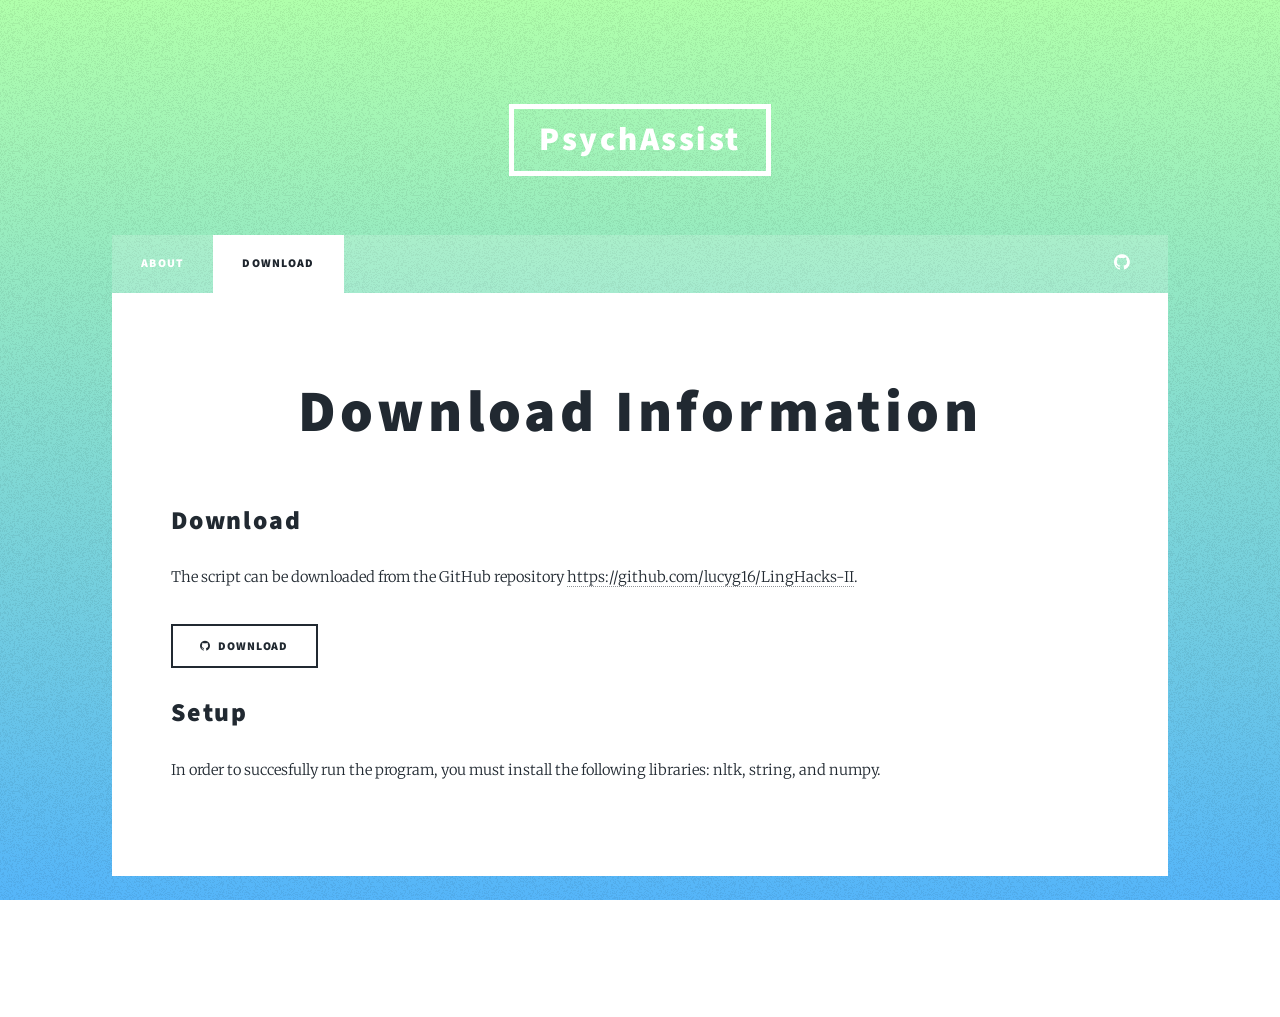
<file: website/download.html>
<!DOCTYPE HTML>
<!--
	Massively by HTML5 UP
	html5up.net | @ajlkn
	Free for personal and commercial use under the CCA 3.0 license (html5up.net/license)
-->
<html>
	<head>
		<title>PsychAssist | Download</title>
		<meta charset="utf-8" />
		<meta name="viewport" content="width=device-width, initial-scale=1, user-scalable=no" />
		<link rel="stylesheet" href="assets/css/main.css" />
		<noscript><link rel="stylesheet" href="assets/css/noscript.css" /></noscript>
	</head>
	<body class="is-preload">

		<!-- Wrapper -->
			<div id="wrapper">

				<!-- Header -->
					<header id="header">
						<a href="index.html" class="logo">PsychAssist</a>
					</header>

					<!-- Nav -->
						<nav id="nav">
							<ul class="links">
								<li><a href="index.html#header">About</a></li>
								<li class="active"><a href="download.html">Download</a></li>
							</ul>
							<ul class="icons">
								<li><a href="https://github.com/lucyg16/LingHacks-II" class="icon fa-github"><span class="label">GitHub</span></a></li>
							</ul>
						</nav>

				<!-- Main -->
					<div id="main">

						<!-- Post -->
							<section class="post">
								<header class="major">
									<h1>Download Information</h1>
								</header>

									<h2>Download</h2>
									<p>The script can be downloaded from the GitHub repository <a href="https://github.com/lucyg16/LingHacks-II">https://github.com/lucyg16/LingHacks-II</a>.</p>
									<ul class="actions">
										<li><a href="https://github.com/lucyg16/LingHacks-II" class="button icon fa-github">Download</a></li>
									</ul>
									<h2>Setup</h2>
									<p>In order to succesfully run the program, you must install the following libraries: nltk, string, and numpy.</p>
								</section>
						</div>


				<!-- Copyright -->
					<div id="copyright">
						<ul><li>&copy; Lucy Guo, Elena Atluri, Karen Li</li><li>Design: <a href="https://html5up.net">HTML5 UP</a></li></ul>
					</div>

			</div>

		<!-- Scripts -->
			<script src="assets/js/jquery.min.js"></script>
			<script src="assets/js/jquery.scrollex.min.js"></script>
			<script src="assets/js/jquery.scrolly.min.js"></script>
			<script src="assets/js/browser.min.js"></script>
			<script src="assets/js/breakpoints.min.js"></script>
			<script src="assets/js/util.js"></script>
			<script src="assets/js/main.js"></script>

	</body>
</html>
</file>
<file: website/assets/css/main.css>
@import url(font-awesome.min.css);
@import url("https://fonts.googleapis.com/css?family=Merriweather:300,700,300italic,700italic|Source+Sans+Pro:900");

/*
	Massively by HTML5 UP
	html5up.net | @ajlkn
	Free for personal and commercial use under the CCA 3.0 license (html5up.net/license)
*/

html, body, div, span, applet, object,
iframe, h1, h2, h3, h4, h5, h6, p, blockquote,
pre, a, abbr, acronym, address, big, cite,
code, del, dfn, em, img, ins, kbd, q, s, samp,
small, strike, strong, sub, sup, tt, var, b,
u, i, center, dl, dt, dd, ol, ul, li, fieldset,
form, label, legend, table, caption, tbody,
tfoot, thead, tr, th, td, article, aside,
canvas, details, embed, figure, figcaption,
footer, header, hgroup, menu, nav, output, ruby,
section, summary, time, mark, audio, video {
	margin: 0;
	padding: 0;
	border: 0;
	font-size: 100%;
	font: inherit;
	vertical-align: baseline;}

article, aside, details, figcaption, figure,
footer, header, hgroup, menu, nav, section {
	display: block;}

body {
	line-height: 1;
}

ol, ul {
	list-style: none;
}

blockquote, q {
	quotes: none;
}

	blockquote:before, blockquote:after, q:before, q:after {
		content: '';
		content: none;
	}

table {
	border-collapse: collapse;
	border-spacing: 0;
}

body {
	-webkit-text-size-adjust: none;
}

mark {
	background-color: transparent;
	color: inherit;
}

input::-moz-focus-inner {
	border: 0;
	padding: 0;
}

input, select, textarea {
	-moz-appearance: none;
	-webkit-appearance: none;
	-ms-appearance: none;
	appearance: none;
}

/* Basic */

	@-ms-viewport {
		width: device-width;
	}

	body {
		-ms-overflow-style: scrollbar;
	}

	@media screen and (max-width: 480px) {

		html, body {
			min-width: 320px;
		}

	}

	html {
		box-sizing: border-box;
	}

	*, *:before, *:after {
		box-sizing: inherit;
	}

	body {
		background-color: w;
	}

		body.is-preload *, body.is-preload *:before, body.is-preload *:after {
			-moz-animation: none !important;
			-webkit-animation: none !important;
			-ms-animation: none !important;
			animation: none !important;
			-moz-transition: none !important;
			-webkit-transition: none !important;
			-ms-transition: none !important;
			transition: none !important;
		}

/* Type */

	html {
		font-size: 16pt;
	}

		@media screen and (max-width: 1680px) {

			html {
				font-size: 12pt;
			}

		}

		@media screen and (max-width: 1280px) {

			html {
				font-size: 11pt;
			}

		}

		@media screen and (max-width: 360px) {

			html {
				font-size: 10pt;
			}

		}

	body {
		color: #212931;
	}

	body, input, select, textarea {
		font-family: "Merriweather", Georgia, serif;
		font-weight: 300;
		font-size: 1rem;
		line-height: 2.375;
	}

	a {
		-moz-transition: color 0.2s ease-in-out, background-color 0.2s ease-in-out, border-color 0.2s ease-in-out, box-shadow 0.2s ease-in-out;
		-webkit-transition: color 0.2s ease-in-out, background-color 0.2s ease-in-out, border-color 0.2s ease-in-out, box-shadow 0.2s ease-in-out;
		-ms-transition: color 0.2s ease-in-out, background-color 0.2s ease-in-out, border-color 0.2s ease-in-out, box-shadow 0.2s ease-in-out;
		transition: color 0.2s ease-in-out, background-color 0.2s ease-in-out, border-color 0.2s ease-in-out, box-shadow 0.2s ease-in-out;
		border-bottom: dotted 1px;
		text-decoration: none;
	}

		a:hover {
			border-bottom-color: transparent;
		}

	strong, b {
		font-weight: 600;
	}

	em, i {
		font-style: italic;
	}

	p {
		text-align: justify;
		margin: 0 0 2rem 0;
	}

	h1, h2, h3, h4, h5, h6 {
		font-family: "Source Sans Pro", Helvetica, sans-serif;
		font-weight: 900;
		line-height: 1.5;
		letter-spacing: 0.075em;
		
		margin: 0 0 1rem 0;
	}

		h1 a, h2 a, h3 a, h4 a, h5 a, h6 a {
			border-bottom: 0;
			color: inherit;
			text-decoration: none;
		}

	h1 {
		font-size: 4rem;
		line-height: 1.1;
		margin: 0 0 2rem 0;
	}

	h2 {
		font-size: 1.75rem;
		line-height: 1.3;
		margin: 0 0 1.5rem 0;
	}

	h3 {
		font-size: 1.25rem;
		margin: 0 0 1.5rem 0;
	}

	h4 {
		font-size: 1rem;
	}

	h5 {
		font-size: 0.9rem;
	}

	h6 {
		font-size: 0.8rem;
	}

	sub {
		font-size: 0.8rem;
		position: relative;
		top: 0.5rem;
	}

	sup {
		font-size: 0.8rem;
		position: relative;
		top: -0.5rem;
	}

	blockquote {
		border-left: solid 4px;
		font-style: italic;
		margin: 0 0 2rem 0;
		padding: 0.5rem 0 0.5rem 2rem;
	}

	code {
		border: solid 2px;
		font-family: "Courier New", monospace;
		font-size: 0.9rem;
		margin: 0 0.25rem;
		padding: 0.25rem 0.65rem;
	}

	pre {
		-webkit-overflow-scrolling: touch;
		font-family: "Courier New", monospace;
		font-size: 0.9rem;
		margin: 0 0 2rem 0;
	}

		pre code {
			display: block;
			line-height: 1.75;
			padding: 1rem 1.5rem;
			overflow-x: auto;
		}

	hr {
		border: 0;
		border-bottom: solid 2px;
		margin: 3rem 0;
	}

		hr.major {
			margin: 5rem 0;
		}

	.align-left {
		text-align: left;
	}

	.align-center {
		text-align: center;
	}

	.align-right {
		text-align: right;
	}

	input, select, textarea {
		color: #212931;
	}

	a {
		color: #212931;
		border-bottom-color: rgba(33, 41, 49, 0.5);
	}

		a:hover {
			border-bottom-color: transparent;
			color: #18bfef !important;
		}

	strong, b {
		color: #212931;
	}

	h1, h2, h3, h4, h5, h6 {
		color: #212931;
	}

	blockquote {
		border-left-color: #eeeeee;
	}

	code {
		background: rgba(220, 220, 220, 0.25);
		border-color: #eeeeee;
	}

	hr {
		border-bottom-color: #eeeeee;
	}

/* Row */

	.row {
		display: flex;
		flex-wrap: wrap;
		box-sizing: border-box;
		align-items: stretch;
	}

		.row > * {
			box-sizing: border-box;
		}

		.row.gtr-uniform > * > :last-child {
			margin-bottom: 0;
		}

		.row.aln-left {
			justify-content: flex-start;
		}

		.row.aln-center {
			justify-content: center;
		}

		.row.aln-right {
			justify-content: flex-end;
		}

		.row.aln-top {
			align-items: flex-start;
		}

		.row.aln-middle {
			align-items: center;
		}

		.row.aln-bottom {
			align-items: flex-end;
		}

		.row > .imp {
			order: -1;
		}

		.row > .col-1 {
			width: 8.3333333333%;
		}

		.row > .off-1 {
			margin-left: 8.3333333333%;
		}

		.row > .col-2 {
			width: 16.6666666667%;
		}

		.row > .off-2 {
			margin-left: 16.6666666667%;
		}

		.row > .col-3 {
			width: 25%;
		}

		.row > .off-3 {
			margin-left: 25%;
		}

		.row > .col-4 {
			width: 33.3333333333%;
		}

		.row > .off-4 {
			margin-left: 33.3333333333%;
		}

		.row > .col-5 {
			width: 41.6666666667%;
		}

		.row > .off-5 {
			margin-left: 41.6666666667%;
		}

		.row > .col-6 {
			width: 50%;
		}

		.row > .off-6 {
			margin-left: 50%;
		}

		.row > .col-7 {
			width: 58.3333333333%;
		}

		.row > .off-7 {
			margin-left: 58.3333333333%;
		}

		.row > .col-8 {
			width: 66.6666666667%;
		}

		.row > .off-8 {
			margin-left: 66.6666666667%;
		}

		.row > .col-9 {
			width: 75%;
		}

		.row > .off-9 {
			margin-left: 75%;
		}

		.row > .col-10 {
			width: 83.3333333333%;
		}

		.row > .off-10 {
			margin-left: 83.3333333333%;
		}

		.row > .col-11 {
			width: 91.6666666667%;
		}

		.row > .off-11 {
			margin-left: 91.6666666667%;
		}

		.row > .col-12 {
			width: 100%;
		}

		.row > .off-12 {
			margin-left: 100%;
		}

		.row.gtr-0 {
			margin-top: 0;
			margin-left: 0rem;
		}

			.row.gtr-0 > * {
				padding: 0 0 0 0rem;
			}

			.row.gtr-0.gtr-uniform {
				margin-top: 0rem;
			}

				.row.gtr-0.gtr-uniform > * {
					padding-top: 0rem;
				}

		.row.gtr-25 {
			margin-top: 0;
			margin-left: -0.375rem;
		}

			.row.gtr-25 > * {
				padding: 0 0 0 0.375rem;
			}

			.row.gtr-25.gtr-uniform {
				margin-top: -0.375rem;
			}

				.row.gtr-25.gtr-uniform > * {
					padding-top: 0.375rem;
				}

		.row.gtr-50 {
			margin-top: 0;
			margin-left: -0.75rem;
		}

			.row.gtr-50 > * {
				padding: 0 0 0 0.75rem;
			}

			.row.gtr-50.gtr-uniform {
				margin-top: -0.75rem;
			}

				.row.gtr-50.gtr-uniform > * {
					padding-top: 0.75rem;
				}

		.row {
			margin-top: 0;
			margin-left: -1.5rem;
		}

			.row > * {
				padding: 0 0 0 1.5rem;
			}

			.row.gtr-uniform {
				margin-top: -1.5rem;
			}

				.row.gtr-uniform > * {
					padding-top: 1.5rem;
				}

		.row.gtr-150 {
			margin-top: 0;
			margin-left: -2.25rem;
		}

			.row.gtr-150 > * {
				padding: 0 0 0 2.25rem;
			}

			.row.gtr-150.gtr-uniform {
				margin-top: -2.25rem;
			}

				.row.gtr-150.gtr-uniform > * {
					padding-top: 2.25rem;
				}

		.row.gtr-200 {
			margin-top: 0;
			margin-left: -3rem;
		}

			.row.gtr-200 > * {
				padding: 0 0 0 3rem;
			}

			.row.gtr-200.gtr-uniform {
				margin-top: -3rem;
			}

				.row.gtr-200.gtr-uniform > * {
					padding-top: 3rem;
				}

		@media screen and (max-width: 1680px) {

			.row {
				display: flex;
				flex-wrap: wrap;
				box-sizing: border-box;
				align-items: stretch;
			}

				.row > * {
					box-sizing: border-box;
				}

				.row.gtr-uniform > * > :last-child {
					margin-bottom: 0;
				}

				.row.aln-left {
					justify-content: flex-start;
				}

				.row.aln-center {
					justify-content: center;
				}

				.row.aln-right {
					justify-content: flex-end;
				}

				.row.aln-top {
					align-items: flex-start;
				}

				.row.aln-middle {
					align-items: center;
				}

				.row.aln-bottom {
					align-items: flex-end;
				}

				.row > .imp-xlarge {
					order: -1;
				}

				.row > .col-1-xlarge {
					width: 8.3333333333%;
				}

				.row > .off-1-xlarge {
					margin-left: 8.3333333333%;
				}

				.row > .col-2-xlarge {
					width: 16.6666666667%;
				}

				.row > .off-2-xlarge {
					margin-left: 16.6666666667%;
				}

				.row > .col-3-xlarge {
					width: 25%;
				}

				.row > .off-3-xlarge {
					margin-left: 25%;
				}

				.row > .col-4-xlarge {
					width: 33.3333333333%;
				}

				.row > .off-4-xlarge {
					margin-left: 33.3333333333%;
				}

				.row > .col-5-xlarge {
					width: 41.6666666667%;
				}

				.row > .off-5-xlarge {
					margin-left: 41.6666666667%;
				}

				.row > .col-6-xlarge {
					width: 50%;
				}

				.row > .off-6-xlarge {
					margin-left: 50%;
				}

				.row > .col-7-xlarge {
					width: 58.3333333333%;
				}

				.row > .off-7-xlarge {
					margin-left: 58.3333333333%;
				}

				.row > .col-8-xlarge {
					width: 66.6666666667%;
				}

				.row > .off-8-xlarge {
					margin-left: 66.6666666667%;
				}

				.row > .col-9-xlarge {
					width: 75%;
				}

				.row > .off-9-xlarge {
					margin-left: 75%;
				}

				.row > .col-10-xlarge {
					width: 83.3333333333%;
				}

				.row > .off-10-xlarge {
					margin-left: 83.3333333333%;
				}

				.row > .col-11-xlarge {
					width: 91.6666666667%;
				}

				.row > .off-11-xlarge {
					margin-left: 91.6666666667%;
				}

				.row > .col-12-xlarge {
					width: 100%;
				}

				.row > .off-12-xlarge {
					margin-left: 100%;
				}

				.row.gtr-0 {
					margin-top: 0;
					margin-left: 0rem;
				}

					.row.gtr-0 > * {
						padding: 0 0 0 0rem;
					}

					.row.gtr-0.gtr-uniform {
						margin-top: 0rem;
					}

						.row.gtr-0.gtr-uniform > * {
							padding-top: 0rem;
						}

				.row.gtr-25 {
					margin-top: 0;
					margin-left: -0.375rem;
				}

					.row.gtr-25 > * {
						padding: 0 0 0 0.375rem;
					}

					.row.gtr-25.gtr-uniform {
						margin-top: -0.375rem;
					}

						.row.gtr-25.gtr-uniform > * {
							padding-top: 0.375rem;
						}

				.row.gtr-50 {
					margin-top: 0;
					margin-left: -0.75rem;
				}

					.row.gtr-50 > * {
						padding: 0 0 0 0.75rem;
					}

					.row.gtr-50.gtr-uniform {
						margin-top: -0.75rem;
					}

						.row.gtr-50.gtr-uniform > * {
							padding-top: 0.75rem;
						}

				.row {
					margin-top: 0;
					margin-left: -1.5rem;
				}

					.row > * {
						padding: 0 0 0 1.5rem;
					}

					.row.gtr-uniform {
						margin-top: -1.5rem;
					}

						.row.gtr-uniform > * {
							padding-top: 1.5rem;
						}

				.row.gtr-150 {
					margin-top: 0;
					margin-left: -2.25rem;
				}

					.row.gtr-150 > * {
						padding: 0 0 0 2.25rem;
					}

					.row.gtr-150.gtr-uniform {
						margin-top: -2.25rem;
					}

						.row.gtr-150.gtr-uniform > * {
							padding-top: 2.25rem;
						}

				.row.gtr-200 {
					margin-top: 0;
					margin-left: -3rem;
				}

					.row.gtr-200 > * {
						padding: 0 0 0 3rem;
					}

					.row.gtr-200.gtr-uniform {
						margin-top: -3rem;
					}

						.row.gtr-200.gtr-uniform > * {
							padding-top: 3rem;
						}

		}

		@media screen and (max-width: 1280px) {

			.row {
				display: flex;
				flex-wrap: wrap;
				box-sizing: border-box;
				align-items: stretch;
			}

				.row > * {
					box-sizing: border-box;
				}

				.row.gtr-uniform > * > :last-child {
					margin-bottom: 0;
				}

				.row.aln-left {
					justify-content: flex-start;
				}

				.row.aln-center {
					justify-content: center;
				}

				.row.aln-right {
					justify-content: flex-end;
				}

				.row.aln-top {
					align-items: flex-start;
				}

				.row.aln-middle {
					align-items: center;
				}

				.row.aln-bottom {
					align-items: flex-end;
				}

				.row > .imp-large {
					order: -1;
				}

				.row > .col-1-large {
					width: 8.3333333333%;
				}

				.row > .off-1-large {
					margin-left: 8.3333333333%;
				}

				.row > .col-2-large {
					width: 16.6666666667%;
				}

				.row > .off-2-large {
					margin-left: 16.6666666667%;
				}

				.row > .col-3-large {
					width: 25%;
				}

				.row > .off-3-large {
					margin-left: 25%;
				}

				.row > .col-4-large {
					width: 33.3333333333%;
				}

				.row > .off-4-large {
					margin-left: 33.3333333333%;
				}

				.row > .col-5-large {
					width: 41.6666666667%;
				}

				.row > .off-5-large {
					margin-left: 41.6666666667%;
				}

				.row > .col-6-large {
					width: 50%;
				}

				.row > .off-6-large {
					margin-left: 50%;
				}

				.row > .col-7-large {
					width: 58.3333333333%;
				}

				.row > .off-7-large {
					margin-left: 58.3333333333%;
				}

				.row > .col-8-large {
					width: 66.6666666667%;
				}

				.row > .off-8-large {
					margin-left: 66.6666666667%;
				}

				.row > .col-9-large {
					width: 75%;
				}

				.row > .off-9-large {
					margin-left: 75%;
				}

				.row > .col-10-large {
					width: 83.3333333333%;
				}

				.row > .off-10-large {
					margin-left: 83.3333333333%;
				}

				.row > .col-11-large {
					width: 91.6666666667%;
				}

				.row > .off-11-large {
					margin-left: 91.6666666667%;
				}

				.row > .col-12-large {
					width: 100%;
				}

				.row > .off-12-large {
					margin-left: 100%;
				}

				.row.gtr-0 {
					margin-top: 0;
					margin-left: 0rem;
				}

					.row.gtr-0 > * {
						padding: 0 0 0 0rem;
					}

					.row.gtr-0.gtr-uniform {
						margin-top: 0rem;
					}

						.row.gtr-0.gtr-uniform > * {
							padding-top: 0rem;
						}

				.row.gtr-25 {
					margin-top: 0;
					margin-left: -0.375rem;
				}

					.row.gtr-25 > * {
						padding: 0 0 0 0.375rem;
					}

					.row.gtr-25.gtr-uniform {
						margin-top: -0.375rem;
					}

						.row.gtr-25.gtr-uniform > * {
							padding-top: 0.375rem;
						}

				.row.gtr-50 {
					margin-top: 0;
					margin-left: -0.75rem;
				}

					.row.gtr-50 > * {
						padding: 0 0 0 0.75rem;
					}

					.row.gtr-50.gtr-uniform {
						margin-top: -0.75rem;
					}

						.row.gtr-50.gtr-uniform > * {
							padding-top: 0.75rem;
						}

				.row {
					margin-top: 0;
					margin-left: -1.5rem;
				}

					.row > * {
						padding: 0 0 0 1.5rem;
					}

					.row.gtr-uniform {
						margin-top: -1.5rem;
					}

						.row.gtr-uniform > * {
							padding-top: 1.5rem;
						}

				.row.gtr-150 {
					margin-top: 0;
					margin-left: -2.25rem;
				}

					.row.gtr-150 > * {
						padding: 0 0 0 2.25rem;
					}

					.row.gtr-150.gtr-uniform {
						margin-top: -2.25rem;
					}

						.row.gtr-150.gtr-uniform > * {
							padding-top: 2.25rem;
						}

				.row.gtr-200 {
					margin-top: 0;
					margin-left: -3rem;
				}

					.row.gtr-200 > * {
						padding: 0 0 0 3rem;
					}

					.row.gtr-200.gtr-uniform {
						margin-top: -3rem;
					}

						.row.gtr-200.gtr-uniform > * {
							padding-top: 3rem;
						}

		}

		@media screen and (max-width: 980px) {

			.row {
				display: flex;
				flex-wrap: wrap;
				box-sizing: border-box;
				align-items: stretch;
			}

				.row > * {
					box-sizing: border-box;
				}

				.row.gtr-uniform > * > :last-child {
					margin-bottom: 0;
				}

				.row.aln-left {
					justify-content: flex-start;
				}

				.row.aln-center {
					justify-content: center;
				}

				.row.aln-right {
					justify-content: flex-end;
				}

				.row.aln-top {
					align-items: flex-start;
				}

				.row.aln-middle {
					align-items: center;
				}

				.row.aln-bottom {
					align-items: flex-end;
				}

				.row > .imp-medium {
					order: -1;
				}

				.row > .col-1-medium {
					width: 8.3333333333%;
				}

				.row > .off-1-medium {
					margin-left: 8.3333333333%;
				}

				.row > .col-2-medium {
					width: 16.6666666667%;
				}

				.row > .off-2-medium {
					margin-left: 16.6666666667%;
				}

				.row > .col-3-medium {
					width: 25%;
				}

				.row > .off-3-medium {
					margin-left: 25%;
				}

				.row > .col-4-medium {
					width: 33.3333333333%;
				}

				.row > .off-4-medium {
					margin-left: 33.3333333333%;
				}

				.row > .col-5-medium {
					width: 41.6666666667%;
				}

				.row > .off-5-medium {
					margin-left: 41.6666666667%;
				}

				.row > .col-6-medium {
					width: 50%;
				}

				.row > .off-6-medium {
					margin-left: 50%;
				}

				.row > .col-7-medium {
					width: 58.3333333333%;
				}

				.row > .off-7-medium {
					margin-left: 58.3333333333%;
				}

				.row > .col-8-medium {
					width: 66.6666666667%;
				}

				.row > .off-8-medium {
					margin-left: 66.6666666667%;
				}

				.row > .col-9-medium {
					width: 75%;
				}

				.row > .off-9-medium {
					margin-left: 75%;
				}

				.row > .col-10-medium {
					width: 83.3333333333%;
				}

				.row > .off-10-medium {
					margin-left: 83.3333333333%;
				}

				.row > .col-11-medium {
					width: 91.6666666667%;
				}

				.row > .off-11-medium {
					margin-left: 91.6666666667%;
				}

				.row > .col-12-medium {
					width: 100%;
				}

				.row > .off-12-medium {
					margin-left: 100%;
				}

				.row.gtr-0 {
					margin-top: 0;
					margin-left: 0rem;
				}

					.row.gtr-0 > * {
						padding: 0 0 0 0rem;
					}

					.row.gtr-0.gtr-uniform {
						margin-top: 0rem;
					}

						.row.gtr-0.gtr-uniform > * {
							padding-top: 0rem;
						}

				.row.gtr-25 {
					margin-top: 0;
					margin-left: -0.375rem;
				}

					.row.gtr-25 > * {
						padding: 0 0 0 0.375rem;
					}

					.row.gtr-25.gtr-uniform {
						margin-top: -0.375rem;
					}

						.row.gtr-25.gtr-uniform > * {
							padding-top: 0.375rem;
						}

				.row.gtr-50 {
					margin-top: 0;
					margin-left: -0.75rem;
				}

					.row.gtr-50 > * {
						padding: 0 0 0 0.75rem;
					}

					.row.gtr-50.gtr-uniform {
						margin-top: -0.75rem;
					}

						.row.gtr-50.gtr-uniform > * {
							padding-top: 0.75rem;
						}

				.row {
					margin-top: 0;
					margin-left: -1.5rem;
				}

					.row > * {
						padding: 0 0 0 1.5rem;
					}

					.row.gtr-uniform {
						margin-top: -1.5rem;
					}

						.row.gtr-uniform > * {
							padding-top: 1.5rem;
						}

				.row.gtr-150 {
					margin-top: 0;
					margin-left: -2.25rem;
				}

					.row.gtr-150 > * {
						padding: 0 0 0 2.25rem;
					}

					.row.gtr-150.gtr-uniform {
						margin-top: -2.25rem;
					}

						.row.gtr-150.gtr-uniform > * {
							padding-top: 2.25rem;
						}

				.row.gtr-200 {
					margin-top: 0;
					margin-left: -3rem;
				}

					.row.gtr-200 > * {
						padding: 0 0 0 3rem;
					}

					.row.gtr-200.gtr-uniform {
						margin-top: -3rem;
					}

						.row.gtr-200.gtr-uniform > * {
							padding-top: 3rem;
						}

		}

		@media screen and (max-width: 736px) {

			.row {
				display: flex;
				flex-wrap: wrap;
				box-sizing: border-box;
				align-items: stretch;
			}

				.row > * {
					box-sizing: border-box;
				}

				.row.gtr-uniform > * > :last-child {
					margin-bottom: 0;
				}

				.row.aln-left {
					justify-content: flex-start;
				}

				.row.aln-center {
					justify-content: center;
				}

				.row.aln-right {
					justify-content: flex-end;
				}

				.row.aln-top {
					align-items: flex-start;
				}

				.row.aln-middle {
					align-items: center;
				}

				.row.aln-bottom {
					align-items: flex-end;
				}

				.row > .imp-small {
					order: -1;
				}

				.row > .col-1-small {
					width: 8.3333333333%;
				}

				.row > .off-1-small {
					margin-left: 8.3333333333%;
				}

				.row > .col-2-small {
					width: 16.6666666667%;
				}

				.row > .off-2-small {
					margin-left: 16.6666666667%;
				}

				.row > .col-3-small {
					width: 25%;
				}

				.row > .off-3-small {
					margin-left: 25%;
				}

				.row > .col-4-small {
					width: 33.3333333333%;
				}

				.row > .off-4-small {
					margin-left: 33.3333333333%;
				}

				.row > .col-5-small {
					width: 41.6666666667%;
				}

				.row > .off-5-small {
					margin-left: 41.6666666667%;
				}

				.row > .col-6-small {
					width: 50%;
				}

				.row > .off-6-small {
					margin-left: 50%;
				}

				.row > .col-7-small {
					width: 58.3333333333%;
				}

				.row > .off-7-small {
					margin-left: 58.3333333333%;
				}

				.row > .col-8-small {
					width: 66.6666666667%;
				}

				.row > .off-8-small {
					margin-left: 66.6666666667%;
				}

				.row > .col-9-small {
					width: 75%;
				}

				.row > .off-9-small {
					margin-left: 75%;
				}

				.row > .col-10-small {
					width: 83.3333333333%;
				}

				.row > .off-10-small {
					margin-left: 83.3333333333%;
				}

				.row > .col-11-small {
					width: 91.6666666667%;
				}

				.row > .off-11-small {
					margin-left: 91.6666666667%;
				}

				.row > .col-12-small {
					width: 100%;
				}

				.row > .off-12-small {
					margin-left: 100%;
				}

				.row.gtr-0 {
					margin-top: 0;
					margin-left: 0rem;
				}

					.row.gtr-0 > * {
						padding: 0 0 0 0rem;
					}

					.row.gtr-0.gtr-uniform {
						margin-top: 0rem;
					}

						.row.gtr-0.gtr-uniform > * {
							padding-top: 0rem;
						}

				.row.gtr-25 {
					margin-top: 0;
					margin-left: -0.375rem;
				}

					.row.gtr-25 > * {
						padding: 0 0 0 0.375rem;
					}

					.row.gtr-25.gtr-uniform {
						margin-top: -0.375rem;
					}

						.row.gtr-25.gtr-uniform > * {
							padding-top: 0.375rem;
						}

				.row.gtr-50 {
					margin-top: 0;
					margin-left: -0.75rem;
				}

					.row.gtr-50 > * {
						padding: 0 0 0 0.75rem;
					}

					.row.gtr-50.gtr-uniform {
						margin-top: -0.75rem;
					}

						.row.gtr-50.gtr-uniform > * {
							padding-top: 0.75rem;
						}

				.row {
					margin-top: 0;
					margin-left: -1.5rem;
				}

					.row > * {
						padding: 0 0 0 1.5rem;
					}

					.row.gtr-uniform {
						margin-top: -1.5rem;
					}

						.row.gtr-uniform > * {
							padding-top: 1.5rem;
						}

				.row.gtr-150 {
					margin-top: 0;
					margin-left: -2.25rem;
				}

					.row.gtr-150 > * {
						padding: 0 0 0 2.25rem;
					}

					.row.gtr-150.gtr-uniform {
						margin-top: -2.25rem;
					}

						.row.gtr-150.gtr-uniform > * {
							padding-top: 2.25rem;
						}

				.row.gtr-200 {
					margin-top: 0;
					margin-left: -3rem;
				}

					.row.gtr-200 > * {
						padding: 0 0 0 3rem;
					}

					.row.gtr-200.gtr-uniform {
						margin-top: -3rem;
					}

						.row.gtr-200.gtr-uniform > * {
							padding-top: 3rem;
						}

		}

		@media screen and (max-width: 480px) {

			.row {
				display: flex;
				flex-wrap: wrap;
				box-sizing: border-box;
				align-items: stretch;
			}

				.row > * {
					box-sizing: border-box;
				}

				.row.gtr-uniform > * > :last-child {
					margin-bottom: 0;
				}

				.row.aln-left {
					justify-content: flex-start;
				}

				.row.aln-center {
					justify-content: center;
				}

				.row.aln-right {
					justify-content: flex-end;
				}

				.row.aln-top {
					align-items: flex-start;
				}

				.row.aln-middle {
					align-items: center;
				}

				.row.aln-bottom {
					align-items: flex-end;
				}

				.row > .imp-xsmall {
					order: -1;
				}

				.row > .col-1-xsmall {
					width: 8.3333333333%;
				}

				.row > .off-1-xsmall {
					margin-left: 8.3333333333%;
				}

				.row > .col-2-xsmall {
					width: 16.6666666667%;
				}

				.row > .off-2-xsmall {
					margin-left: 16.6666666667%;
				}

				.row > .col-3-xsmall {
					width: 25%;
				}

				.row > .off-3-xsmall {
					margin-left: 25%;
				}

				.row > .col-4-xsmall {
					width: 33.3333333333%;
				}

				.row > .off-4-xsmall {
					margin-left: 33.3333333333%;
				}

				.row > .col-5-xsmall {
					width: 41.6666666667%;
				}

				.row > .off-5-xsmall {
					margin-left: 41.6666666667%;
				}

				.row > .col-6-xsmall {
					width: 50%;
				}

				.row > .off-6-xsmall {
					margin-left: 50%;
				}

				.row > .col-7-xsmall {
					width: 58.3333333333%;
				}

				.row > .off-7-xsmall {
					margin-left: 58.3333333333%;
				}

				.row > .col-8-xsmall {
					width: 66.6666666667%;
				}

				.row > .off-8-xsmall {
					margin-left: 66.6666666667%;
				}

				.row > .col-9-xsmall {
					width: 75%;
				}

				.row > .off-9-xsmall {
					margin-left: 75%;
				}

				.row > .col-10-xsmall {
					width: 83.3333333333%;
				}

				.row > .off-10-xsmall {
					margin-left: 83.3333333333%;
				}

				.row > .col-11-xsmall {
					width: 91.6666666667%;
				}

				.row > .off-11-xsmall {
					margin-left: 91.6666666667%;
				}

				.row > .col-12-xsmall {
					width: 100%;
				}

				.row > .off-12-xsmall {
					margin-left: 100%;
				}

				.row.gtr-0 {
					margin-top: 0;
					margin-left: 0rem;
				}

					.row.gtr-0 > * {
						padding: 0 0 0 0rem;
					}

					.row.gtr-0.gtr-uniform {
						margin-top: 0rem;
					}

						.row.gtr-0.gtr-uniform > * {
							padding-top: 0rem;
						}

				.row.gtr-25 {
					margin-top: 0;
					margin-left: -0.375rem;
				}

					.row.gtr-25 > * {
						padding: 0 0 0 0.375rem;
					}

					.row.gtr-25.gtr-uniform {
						margin-top: -0.375rem;
					}

						.row.gtr-25.gtr-uniform > * {
							padding-top: 0.375rem;
						}

				.row.gtr-50 {
					margin-top: 0;
					margin-left: -0.75rem;
				}

					.row.gtr-50 > * {
						padding: 0 0 0 0.75rem;
					}

					.row.gtr-50.gtr-uniform {
						margin-top: -0.75rem;
					}

						.row.gtr-50.gtr-uniform > * {
							padding-top: 0.75rem;
						}

				.row {
					margin-top: 0;
					margin-left: -1.5rem;
				}

					.row > * {
						padding: 0 0 0 1.5rem;
					}

					.row.gtr-uniform {
						margin-top: -1.5rem;
					}

						.row.gtr-uniform > * {
							padding-top: 1.5rem;
						}

				.row.gtr-150 {
					margin-top: 0;
					margin-left: -2.25rem;
				}

					.row.gtr-150 > * {
						padding: 0 0 0 2.25rem;
					}

					.row.gtr-150.gtr-uniform {
						margin-top: -2.25rem;
					}

						.row.gtr-150.gtr-uniform > * {
							padding-top: 2.25rem;
						}

				.row.gtr-200 {
					margin-top: 0;
					margin-left: -3rem;
				}

					.row.gtr-200 > * {
						padding: 0 0 0 3rem;
					}

					.row.gtr-200.gtr-uniform {
						margin-top: -3rem;
					}

						.row.gtr-200.gtr-uniform > * {
							padding-top: 3rem;
						}

		}

		@media screen and (max-width: 360px) {

			.row {
				display: flex;
				flex-wrap: wrap;
				box-sizing: border-box;
				align-items: stretch;
			}

				.row > * {
					box-sizing: border-box;
				}

				.row.gtr-uniform > * > :last-child {
					margin-bottom: 0;
				}

				.row.aln-left {
					justify-content: flex-start;
				}

				.row.aln-center {
					justify-content: center;
				}

				.row.aln-right {
					justify-content: flex-end;
				}

				.row.aln-top {
					align-items: flex-start;
				}

				.row.aln-middle {
					align-items: center;
				}

				.row.aln-bottom {
					align-items: flex-end;
				}

				.row > .imp-xxsmall {
					order: -1;
				}

				.row > .col-1-xxsmall {
					width: 8.3333333333%;
				}

				.row > .off-1-xxsmall {
					margin-left: 8.3333333333%;
				}

				.row > .col-2-xxsmall {
					width: 16.6666666667%;
				}

				.row > .off-2-xxsmall {
					margin-left: 16.6666666667%;
				}

				.row > .col-3-xxsmall {
					width: 25%;
				}

				.row > .off-3-xxsmall {
					margin-left: 25%;
				}

				.row > .col-4-xxsmall {
					width: 33.3333333333%;
				}

				.row > .off-4-xxsmall {
					margin-left: 33.3333333333%;
				}

				.row > .col-5-xxsmall {
					width: 41.6666666667%;
				}

				.row > .off-5-xxsmall {
					margin-left: 41.6666666667%;
				}

				.row > .col-6-xxsmall {
					width: 50%;
				}

				.row > .off-6-xxsmall {
					margin-left: 50%;
				}

				.row > .col-7-xxsmall {
					width: 58.3333333333%;
				}

				.row > .off-7-xxsmall {
					margin-left: 58.3333333333%;
				}

				.row > .col-8-xxsmall {
					width: 66.6666666667%;
				}

				.row > .off-8-xxsmall {
					margin-left: 66.6666666667%;
				}

				.row > .col-9-xxsmall {
					width: 75%;
				}

				.row > .off-9-xxsmall {
					margin-left: 75%;
				}

				.row > .col-10-xxsmall {
					width: 83.3333333333%;
				}

				.row > .off-10-xxsmall {
					margin-left: 83.3333333333%;
				}

				.row > .col-11-xxsmall {
					width: 91.6666666667%;
				}

				.row > .off-11-xxsmall {
					margin-left: 91.6666666667%;
				}

				.row > .col-12-xxsmall {
					width: 100%;
				}

				.row > .off-12-xxsmall {
					margin-left: 100%;
				}

				.row.gtr-0 {
					margin-top: 0;
					margin-left: 0rem;
				}

					.row.gtr-0 > * {
						padding: 0 0 0 0rem;
					}

					.row.gtr-0.gtr-uniform {
						margin-top: 0rem;
					}

						.row.gtr-0.gtr-uniform > * {
							padding-top: 0rem;
						}

				.row.gtr-25 {
					margin-top: 0;
					margin-left: -0.375rem;
				}

					.row.gtr-25 > * {
						padding: 0 0 0 0.375rem;
					}

					.row.gtr-25.gtr-uniform {
						margin-top: -0.375rem;
					}

						.row.gtr-25.gtr-uniform > * {
							padding-top: 0.375rem;
						}

				.row.gtr-50 {
					margin-top: 0;
					margin-left: -0.75rem;
				}

					.row.gtr-50 > * {
						padding: 0 0 0 0.75rem;
					}

					.row.gtr-50.gtr-uniform {
						margin-top: -0.75rem;
					}

						.row.gtr-50.gtr-uniform > * {
							padding-top: 0.75rem;
						}

				.row {
					margin-top: 0;
					margin-left: -1.5rem;
				}

					.row > * {
						padding: 0 0 0 1.5rem;
					}

					.row.gtr-uniform {
						margin-top: -1.5rem;
					}

						.row.gtr-uniform > * {
							padding-top: 1.5rem;
						}

				.row.gtr-150 {
					margin-top: 0;
					margin-left: -2.25rem;
				}

					.row.gtr-150 > * {
						padding: 0 0 0 2.25rem;
					}

					.row.gtr-150.gtr-uniform {
						margin-top: -2.25rem;
					}

						.row.gtr-150.gtr-uniform > * {
							padding-top: 2.25rem;
						}

				.row.gtr-200 {
					margin-top: 0;
					margin-left: -3rem;
				}

					.row.gtr-200 > * {
						padding: 0 0 0 3rem;
					}

					.row.gtr-200.gtr-uniform {
						margin-top: -3rem;
					}

						.row.gtr-200.gtr-uniform > * {
							padding-top: 3rem;
						}

		}

/* Box */

	.box {
		border: solid 2px;
		margin-bottom: 2rem;
		padding: 1.5rem;
	}

		.box > :last-child,
		.box > :last-child > :last-child,
		.box > :last-child > :last-child > :last-child {
			margin-bottom: 0;
		}

		.box.alt {
			border: 0;
			border-radius: 0;
			padding: 0;
		}

	.box {
		border-color: #eeeeee;
	}

/* Button */

	input[type="submit"],
	input[type="reset"],
	input[type="button"],
	button,
	.button {
		-moz-appearance: none;
		-webkit-appearance: none;
		-ms-appearance: none;
		appearance: none;
		-moz-transition: background-color 0.2s ease-in-out, box-shadow 0.2s ease-in-out, color 0.2s ease-in-out;
		-webkit-transition: background-color 0.2s ease-in-out, box-shadow 0.2s ease-in-out, color 0.2s ease-in-out;
		-ms-transition: background-color 0.2s ease-in-out, box-shadow 0.2s ease-in-out, color 0.2s ease-in-out;
		transition: background-color 0.2s ease-in-out, box-shadow 0.2s ease-in-out, color 0.2s ease-in-out;
		border: 0;
		border-radius: 0;
		cursor: pointer;
		display: inline-block;
		font-family: "Source Sans Pro", Helvetica, sans-serif;
		font-size: 0.8rem;
		font-weight: 900;
		letter-spacing: 0.075em;
		height: 3rem;
		line-height: 3rem;
		padding: 0 2rem;
		text-align: center;
		text-decoration: none;
		text-transform: uppercase;
		white-space: nowrap;
	}

		input[type="submit"].icon:before,
		input[type="reset"].icon:before,
		input[type="button"].icon:before,
		button.icon:before,
		.button.icon:before {
			margin-right: 0.5rem;
		}

		input[type="submit"].icon.solo,
		input[type="reset"].icon.solo,
		input[type="button"].icon.solo,
		button.icon.solo,
		.button.icon.solo {
			position: relative;
			width: 4rem;
			height: 4rem;
			line-height: 4rem;
			border-radius: 4rem;
			text-indent: 4rem;
			overflow: hidden;
			padding: 0;
			white-space: nowrap;
		}

			input[type="submit"].icon.solo:before,
			input[type="reset"].icon.solo:before,
			input[type="button"].icon.solo:before,
			button.icon.solo:before,
			.button.icon.solo:before {
				position: absolute;
				display: block;
				top: 0;
				left: 0;
				width: inherit;
				height: inherit;
				line-height: inherit;
				font-size: 1.25rem;
				margin-right: 0;
				text-align: center;
				text-indent: 0;
			}

		input[type="submit"].fit,
		input[type="reset"].fit,
		input[type="button"].fit,
		button.fit,
		.button.fit {
			width: 100%;
		}

		input[type="submit"].small,
		input[type="reset"].small,
		input[type="button"].small,
		button.small,
		.button.small {
			font-size: 0.7rem;
			height: 2.5rem;
			line-height: 2.5rem;
			padding: 0 1.5rem;
		}

		input[type="submit"].large,
		input[type="reset"].large,
		input[type="button"].large,
		button.large,
		.button.large {
			font-size: 0.9rem;
			height: 3.5rem;
			line-height: 3.5rem;
			padding: 0 2.75rem;
		}

		@media screen and (max-width: 980px) {

			input[type="submit"],
			input[type="reset"],
			input[type="button"],
			button,
			.button {
				font-size: 0.9rem;
				height: 3.25rem;
				line-height: 3.25rem;
			}

				input[type="submit"].large,
				input[type="reset"].large,
				input[type="button"].large,
				button.large,
				.button.large {
					font-size: 1rem;
					height: 3.75rem;
					line-height: 3.75rem;
				}

		}

		input[type="submit"].disabled, input[type="submit"]:disabled,
		input[type="reset"].disabled,
		input[type="reset"]:disabled,
		input[type="button"].disabled,
		input[type="button"]:disabled,
		button.disabled,
		button:disabled,
		.button.disabled,
		.button:disabled {
			pointer-events: none;
			opacity: 0.25;
		}

	input[type="submit"],
	input[type="reset"],
	input[type="button"],
	button,
	.button {
		background-color: transparent;
		box-shadow: inset 0 0 0 2px #212931;
		color: #212931 !important;
	}

		input[type="submit"]:hover,
		input[type="reset"]:hover,
		input[type="button"]:hover,
		button:hover,
		.button:hover {
			box-shadow: inset 0 0 0 2px #18bfef;
			color: #18bfef !important;
		}

		input[type="submit"].primary,
		input[type="reset"].primary,
		input[type="button"].primary,
		button.primary,
		.button.primary {
			background-color: #212931;
			box-shadow: none;
			color: #ffffff !important;
		}

			input[type="submit"].primary:hover,
			input[type="reset"].primary:hover,
			input[type="button"].primary:hover,
			button.primary:hover,
			.button.primary:hover {
				background-color: #18bfef;
			}

/* Form */

	form {
		margin: 0 0 2rem 0;
	}

		form > :last-child {
			margin-bottom: 0;
		}

		form > .fields {
			display: -moz-flex;
			display: -webkit-flex;
			display: -ms-flex;
			display: flex;
			-moz-flex-wrap: wrap;
			-webkit-flex-wrap: wrap;
			-ms-flex-wrap: wrap;
			flex-wrap: wrap;
			width: calc(100% + 3rem);
			margin: -1.5rem 0 2rem -1.5rem;
		}

			form > .fields > .field {
				-moz-flex-grow: 0;
				-webkit-flex-grow: 0;
				-ms-flex-grow: 0;
				flex-grow: 0;
				-moz-flex-shrink: 0;
				-webkit-flex-shrink: 0;
				-ms-flex-shrink: 0;
				flex-shrink: 0;
				padding: 1.5rem 0 0 1.5rem;
				width: calc(100% - 1.5rem);
			}

				form > .fields > .field.half {
					width: calc(50% - 0.75rem);
				}

				form > .fields > .field.third {
					width: calc(100%/3 - 0.5rem);
				}

				form > .fields > .field.quarter {
					width: calc(25% - 0.375rem);
				}

		@media screen and (max-width: 480px) {

			form > .fields {
				width: calc(100% + 3rem);
				margin: -1.5rem 0 2rem -1.5rem;
			}

				form > .fields > .field {
					padding: 1.5rem 0 0 1.5rem;
					width: calc(100% - 1.5rem);
				}

					form > .fields > .field.half {
						width: calc(100% - 1.5rem);
					}

					form > .fields > .field.third {
						width: calc(100% - 1.5rem);
					}

					form > .fields > .field.quarter {
						width: calc(100% - 1.5rem);
					}

		}

	label {
		display: block;
		font-family: "Source Sans Pro", Helvetica, sans-serif;
		font-weight: 900;
		line-height: 1.5;
		letter-spacing: 0.075em;
		font-size: 0.8rem;
		text-transform: uppercase;
		margin: 0 0 0.75rem 0;
	}

		@media screen and (max-width: 980px) {

			label {
				font-size: 0.9rem;
			}

		}

	input[type="text"],
	input[type="password"],
	input[type="email"],
	select,
	textarea {
		-moz-appearance: none;
		-webkit-appearance: none;
		-ms-appearance: none;
		appearance: none;
		background: transparent;
		border-radius: 0;
		border: solid 2px;
		color: inherit;
		display: block;
		outline: 0;
		padding: 0 1rem;
		text-decoration: none;
		width: 100%;
	}

		input[type="text"]:invalid,
		input[type="password"]:invalid,
		input[type="email"]:invalid,
		select:invalid,
		textarea:invalid {
			box-shadow: none;
		}

	select {
		background-size: 1.25rem;
		background-repeat: no-repeat;
		background-position: calc(100% - 1rem) center;
		height: 3rem;
		padding-right: 3rem;
		text-overflow: ellipsis;
	}

		select:focus::-ms-value {
			background-color: transparent;
		}

		select::-ms-expand {
			display: none;
		}

	input[type="text"],
	input[type="password"],
	input[type="email"],
	select {
		height: 3rem;
	}

	textarea {
		padding: 0.75rem 1rem;
	}

	input[type="checkbox"],
	input[type="radio"] {
		-moz-appearance: none;
		-webkit-appearance: none;
		-ms-appearance: none;
		appearance: none;
		display: block;
		float: left;
		margin-right: -2rem;
		opacity: 0;
		width: 1rem;
		z-index: -1;
	}

		input[type="checkbox"] + label,
		input[type="radio"] + label {
			text-decoration: none;
			cursor: pointer;
			display: inline-block;
			font-size: 1rem;
			letter-spacing: 0;
			font-family: "Merriweather", Georgia, serif;
			text-transform: none;
			font-weight: 300;
			padding-left: 2.8rem;
			padding-right: 1rem;
			position: relative;
		}

			input[type="checkbox"] + label:before,
			input[type="radio"] + label:before {
				-moz-osx-font-smoothing: grayscale;
				-webkit-font-smoothing: antialiased;
				font-family: FontAwesome;
				font-style: normal;
				font-weight: normal;
				text-transform: none !important;
			}

			input[type="checkbox"] + label:before,
			input[type="radio"] + label:before {
				border-radius: 0;
				border: solid 2px;
				content: '';
				display: inline-block;
				height: 1.8rem;
				left: 0;
				line-height: 1.725rem;
				position: absolute;
				text-align: center;
				top: -0.125rem;
				width: 1.8rem;
			}

		input[type="checkbox"]:checked + label:before,
		input[type="radio"]:checked + label:before {
			content: '\f00c';
		}

	input[type="checkbox"] + label:before {
		border-radius: 0;
	}

	input[type="radio"] + label:before {
		border-radius: 100%;
	}

	::-webkit-input-placeholder {
		opacity: 1.0;
	}

	:-moz-placeholder {
		opacity: 1.0;
	}

	::-moz-placeholder {
		opacity: 1.0;
	}

	:-ms-input-placeholder {
		opacity: 1.0;
	}

	label {
		color: #212931;
	}

	input[type="text"],
	input[type="password"],
	input[type="email"],
	select,
	textarea {
		border-color: #eeeeee;
	}

		input[type="text"]:focus,
		input[type="password"]:focus,
		input[type="email"]:focus,
		select:focus,
		textarea:focus {
			border-color: #18bfef;
		}

	select {
		background-image: url("data:image/svg+xml;charset=utf8,%3Csvg xmlns='http://www.w3.org/2000/svg' width='40' height='40' preserveAspectRatio='none' viewBox='0 0 40 40'%3E%3Cpath d='M9.4,12.3l10.4,10.4l10.4-10.4c0.2-0.2,0.5-0.4,0.9-0.4c0.3,0,0.6,0.1,0.9,0.4l3.3,3.3c0.2,0.2,0.4,0.5,0.4,0.9 c0,0.4-0.1,0.6-0.4,0.9L20.7,31.9c-0.2,0.2-0.5,0.4-0.9,0.4c-0.3,0-0.6-0.1-0.9-0.4L4.3,17.3c-0.2-0.2-0.4-0.5-0.4-0.9 c0-0.4,0.1-0.6,0.4-0.9l3.3-3.3c0.2-0.2,0.5-0.4,0.9-0.4S9.1,12.1,9.4,12.3z' fill='%23eeeeee' /%3E%3C/svg%3E");
	}

		select option {
			background-color: #ffffff;
			color: #212931;
		}

	.select-wrapper:before {
		color: #eeeeee;
	}

	input[type="checkbox"] + label,
	input[type="radio"] + label {
		color: #212931;
	}

		input[type="checkbox"] + label:before,
		input[type="radio"] + label:before {
			border-color: #eeeeee;
		}

	input[type="checkbox"]:checked + label:before,
	input[type="radio"]:checked + label:before {
		background-color: #212931;
		border-color: #212931;
		color: #ffffff;
	}

	input[type="checkbox"]:focus + label:before,
	input[type="radio"]:focus + label:before {
		border-color: #18bfef;
	}

	::-webkit-input-placeholder {
		color: #909498 !important;
	}

	:-moz-placeholder {
		color: #909498 !important;
	}

	::-moz-placeholder {
		color: #909498 !important;
	}

	:-ms-input-placeholder {
		color: #909498 !important;
	}

	.formerize-placeholder {
		color: #909498 !important;
	}

/* Icon */

	.icon {
		text-decoration: none;
		border-bottom: none;
		position: relative;
	}

		.icon:before {
			-moz-osx-font-smoothing: grayscale;
			-webkit-font-smoothing: antialiased;
			font-family: FontAwesome;
			font-style: normal;
			font-weight: normal;
			text-transform: none !important;
		}

		.icon > .label {
			display: none;
		}

/* Image */

	.image {
		border: 0;
		display: inline-block;
		position: relative;
	}

		.image img {
			display: block;
		}

		.image.left, .image.right {
			max-width: 40%;
		}

			.image.left img, .image.right img {
				width: 100%;
			}

		.image.left {
			float: left;
			margin: 0 2rem 2rem 0;
			top: 0.75rem;
		}

		.image.right {
			float: right;
			margin: 0 0 2rem 2rem;
			top: 0.75rem;
		}

		.image.fit {
			display: block;
			margin: 2.5rem 0;
			width: 100%;
		}

			.image.fit:first-child {
				margin-top: 0;
			}

			.image.fit img {
				width: 100%;
			}

		.image.main {
			display: block;
			margin: 4rem 0;
			width: 100%;
		}

			.image.main:first-child {
				margin-top: 0;
			}

			.image.main img {
				width: 100%;
			}

		@media screen and (max-width: 736px) {

			.image.fit {
				margin: 2rem 0;
			}

			.image.main {
				margin: 2rem 0;
			}

		}

	a.image {
		overflow: hidden;
	}

		a.image img {
			-moz-transition: -moz-transform 0.2s ease-out;
			-webkit-transition: -webkit-transform 0.2s ease-out;
			-ms-transition: -ms-transform 0.2s ease-out;
			transition: transform 0.2s ease-out;
		}

		a.image:hover img {
			-moz-transform: scale(1.0);
			-webkit-transform: scale(1.0);
			-ms-transform: scale(1.0);
			transform: scale(1.0);
		}

/* Actions */

	ul.actions {
		display: -moz-flex;
		display: -webkit-flex;
		display: -ms-flex;
		display: flex;
		cursor: default;
		list-style: none;
		margin-left: -1rem;
		padding-left: 0;
	}

		ul.actions li {
			padding: 0 0 0 1rem;
			vertical-align: middle;
		}

		ul.actions.special {
			-moz-justify-content: center;
			-webkit-justify-content: center;
			-ms-justify-content: center;
			justify-content: center;
			width: 100%;
			margin-left: 0;
		}

			ul.actions.special li:first-child {
				padding-left: 0;
			}

		ul.actions.stacked {
			-moz-flex-direction: column;
			-webkit-flex-direction: column;
			-ms-flex-direction: column;
			flex-direction: column;
			margin-left: 0;
		}

			ul.actions.stacked li {
				padding: 1.3rem 0 0 0;
			}

				ul.actions.stacked li:first-child {
					padding-top: 0;
				}

		ul.actions.fit {
			width: calc(100% + 1rem);
		}

			ul.actions.fit li {
				-moz-flex-grow: 1;
				-webkit-flex-grow: 1;
				-ms-flex-grow: 1;
				flex-grow: 1;
				-moz-flex-shrink: 1;
				-webkit-flex-shrink: 1;
				-ms-flex-shrink: 1;
				flex-shrink: 1;
				width: 100%;
			}

				ul.actions.fit li > * {
					width: 100%;
				}

			ul.actions.fit.stacked {
				width: 100%;
			}

		@media screen and (max-width: 480px) {

			ul.actions:not(.fixed) {
				-moz-flex-direction: column;
				-webkit-flex-direction: column;
				-ms-flex-direction: column;
				flex-direction: column;
				margin-left: 0;
				width: 100% !important;
			}

				ul.actions:not(.fixed) li {
					-moz-flex-grow: 1;
					-webkit-flex-grow: 1;
					-ms-flex-grow: 1;
					flex-grow: 1;
					-moz-flex-shrink: 1;
					-webkit-flex-shrink: 1;
					-ms-flex-shrink: 1;
					flex-shrink: 1;
					padding: 1rem 0 0 0;
					text-align: center;
					width: 100%;
				}

					ul.actions:not(.fixed) li > * {
						width: 100%;
					}

					ul.actions:not(.fixed) li:first-child {
						padding-top: 0;
					}

					ul.actions:not(.fixed) li input[type="submit"],
					ul.actions:not(.fixed) li input[type="reset"],
					ul.actions:not(.fixed) li input[type="button"],
					ul.actions:not(.fixed) li button,
					ul.actions:not(.fixed) li .button {
						width: 100%;
					}

						ul.actions:not(.fixed) li input[type="submit"].icon:before,
						ul.actions:not(.fixed) li input[type="reset"].icon:before,
						ul.actions:not(.fixed) li input[type="button"].icon:before,
						ul.actions:not(.fixed) li button.icon:before,
						ul.actions:not(.fixed) li .button.icon:before {
							margin-left: -0.5rem;
						}

		}

/* Icons */

	ul.icons {
		cursor: default;
		list-style: none;
		padding-left: 0;
	}

		ul.icons li {
			display: inline-block;
			padding: 0 0.5rem 0 0;
			vertical-align: middle;
		}

			ul.icons li:last-child {
				padding-right: 0;
			}

			ul.icons li .icon:before {
				width: 2.25rem;
				height: 2.25rem;
				line-height: 2.25rem;
				display: inline-block;
				text-align: center;
				border-radius: 100%;
				font-size: 1.25rem;
			}

		ul.icons.alt li .icon:before {
			-moz-transition: color 0.2s ease-in-out, background-color 0.2s ease-in-out, border-color 0.2s ease-in-out, box-shadow 0.2s ease-in-out;
			-webkit-transition: color 0.2s ease-in-out, background-color 0.2s ease-in-out, border-color 0.2s ease-in-out, box-shadow 0.2s ease-in-out;
			-ms-transition: color 0.2s ease-in-out, background-color 0.2s ease-in-out, border-color 0.2s ease-in-out, box-shadow 0.2s ease-in-out;
			transition: color 0.2s ease-in-out, background-color 0.2s ease-in-out, border-color 0.2s ease-in-out, box-shadow 0.2s ease-in-out;
			font-size: 1rem;
		}

/* List */

	ol {
		list-style: decimal;
		margin: 0 0 2rem 0;
		padding-left: 1.25rem;
	}

		ol li {
			padding-left: 0.25rem;
		}

	ul {
		list-style: disc;
		margin: 0 0 2rem 0;
		padding-left: 1rem;
	}

		ul li {
			padding-left: 0.5rem;
		}

		ul.divided {
			list-style: none;
			padding-left: 0;
		}

			ul.divided li {
				border-top: solid 1px;
				padding: 0.5rem 0;
			}

				ul.divided li:first-child {
					border-top: 0;
					padding-top: 0;
				}

	dl {
		margin: 0 0 2rem 0;
	}

		dl dt {
			display: block;
			font-weight: 600;
			margin: 0 0 1rem 0;
		}

		dl dd {
			margin-left: 2rem;
		}

	ul.divided li {
		border-top-color: #eeeeee;
	}

	ul.icons li a.icon:hover:before {
		color: #18bfef;
	}

	ul.icons.alt li .icon:before {
		box-shadow: inset 0 0 0 2px #eeeeee;
	}

	ul.icons.alt li a.icon:hover:before {
		box-shadow: inset 0 0 0 2px #18bfef;
	}

/* Section/Article */

	section.special, article.special {
		text-align: center;
	}

	header {
		cursor: default;
	}

		header > .date {
			display: block;
			font-size: 0.8rem;
			height: 1;
			margin: 0 0 1rem 0;
			position: relative;
		}

		header > p {
			font-style: italic;
		}

		header > h1 + p {
			font-size: 1.1rem;
			margin-top: -0.5rem;
			line-height: 2;
		}

		header > h2 + p {
			font-size: 1rem;
			margin-top: -0.75rem;
		}

		header > h3 + p {
			font-size: 0.9rem;
			margin-top: -0.75rem;
		}

		header > h4 + p {
			font-size: 0.8rem;
			margin-top: -0.75rem;
		}

		header.major {
			margin: 0 0 4rem 0;
			text-align: center;
		}

			header.major > :last-child {
				margin-bottom: 0;
			}

			header.major > p {
				margin-top: 0;
				text-align: center;
			}

			header.major > .date {
				font-size: 1rem;
				margin: 0 0 4rem 0;
			}

				header.major > .date:before, header.major > .date:after {
					content: '';
					display: block;
					position: absolute;
					top: 50%;
					width: calc(50% - 6rem);
					border-top: solid 2px;
				}

				header.major > .date:before {
					left: 0;
				}

				header.major > .date:after {
					right: 0;
				}

		@media screen and (max-width: 980px) {

			header br {
				display: none;
			}

		}

		@media screen and (max-width: 736px) {

			header.major {
				margin: 0 0 2rem 0;
			}

		}

	header.major .date:before, header.major .date:after {
		border-top-color: #eeeeee;
	}

/* Table */

	.table-wrapper {
		-webkit-overflow-scrolling: touch;
		overflow-x: auto;
	}

	table {
		margin: 0 0 2rem 0;
		width: 100%;
	}

		table tbody tr {
			border: solid 1px;
			border-left: 0;
			border-right: 0;
		}

		table td {
			padding: 0.75rem 0.75rem;
		}

		table th {
			font-family: "Source Sans Pro", Helvetica, sans-serif;
			font-size: 0.8rem;
			font-weight: 900;
			letter-spacing: 0.075em;
			line-height: 1.5;
			padding: 0 0.75rem 0.75rem 0.75rem;
			text-align: left;
			text-transform: uppercase;
		}

			@media screen and (max-width: 980px) {

				table th {
					font-size: 0.9rem;
				}

			}

		table thead {
			border-bottom: solid 2px;
		}

		table tfoot {
			border-top: solid 2px;
		}

		table.alt {
			border-collapse: separate;
		}

			table.alt tbody tr td {
				border: solid 1px;
				border-left-width: 0;
				border-top-width: 0;
			}

				table.alt tbody tr td:first-child {
					border-left-width: 1px;
				}

			table.alt tbody tr:first-child td {
				border-top-width: 1px;
			}

			table.alt thead {
				border-bottom: 0;
			}

			table.alt tfoot {
				border-top: 0;
			}

	table tbody tr {
		border-color: #eeeeee;
	}

		table tbody tr:nth-child(2n + 1) {
			background-color: rgba(220, 220, 220, 0.25);
		}

	table th {
		color: #212931;
	}

	table thead {
		border-bottom-color: #eeeeee;
	}

	table tfoot {
		border-top-color: #eeeeee;
	}

	table.alt tbody tr td {
		border-color: #eeeeee;
	}

/* Pagination */

	.pagination {
		display: -moz-inline-flex;
		display: -webkit-inline-flex;
		display: -ms-inline-flex;
		display: inline-flex;
		-moz-user-select: none;
		-webkit-user-select: none;
		-ms-user-select: none;
		user-select: none;
		cursor: default;
		list-style: none;
		margin: 0 0 2rem 2px;
		padding: 0;
	}

		.pagination a, .pagination span {
			-moz-transition: background-color 0.2s ease-in-out, border-color 0.2s ease-in-out, box-shadow 0.2s ease-in-out, color 0.2s ease-in-out;
			-webkit-transition: background-color 0.2s ease-in-out, border-color 0.2s ease-in-out, box-shadow 0.2s ease-in-out, color 0.2s ease-in-out;
			-ms-transition: background-color 0.2s ease-in-out, border-color 0.2s ease-in-out, box-shadow 0.2s ease-in-out, color 0.2s ease-in-out;
			transition: background-color 0.2s ease-in-out, border-color 0.2s ease-in-out, box-shadow 0.2s ease-in-out, color 0.2s ease-in-out;
			border: solid 2px;
			display: inline-block;
			font-family: "Source Sans Pro", Helvetica, sans-serif;
			font-size: 0.8rem;
			font-weight: 900;
			height: 3rem;
			letter-spacing: 0.075em;
			line-height: calc(3rem - 4px);
			margin-left: -2px;
			min-width: 3rem;
			position: relative;
			text-align: center;
			text-decoration: none;
			text-transform: uppercase;
		}

		.pagination .next, .pagination .previous {
			text-decoration: none;
			padding: 0 1.75rem;
		}

			.pagination .next:before, .pagination .previous:before {
				-moz-osx-font-smoothing: grayscale;
				-webkit-font-smoothing: antialiased;
				font-family: FontAwesome;
				font-style: normal;
				font-weight: normal;
				text-transform: none !important;
			}

			.pagination .next:before, .pagination .previous:before {
				display: inline-block;
				color: inherit !important;
			}

		.pagination .previous:before {
			content: '\f104';
			margin-right: 0.9375em;
		}

		.pagination .next:before {
			content: '\f105';
			float: right;
			margin-left: 0.9375em;
		}

		@media screen and (max-width: 980px) {

			.pagination a, .pagination span {
				font-size: 0.9rem;
			}

		}

		@media screen and (max-width: 480px) {

			.pagination .page, .pagination .extra {
				display: none;
			}

		}

	.pagination a, .pagination span {
		border-color: #eeeeee;
	}

	.pagination a {
		color: #212931 !important;
	}

		.pagination a:hover {
			color: #18bfef !important;
			border-color: #18bfef;
			z-index: 1;
		}

			.pagination a:hover + a, .pagination a:hover + span {
				border-left-color: #18bfef;
			}

		.pagination a.active {
			background-color: #eeeeee;
		}

	.pagination span {
		color: #eeeeee;
	}

/* Wrapper */

	#wrapper {
		-moz-transition: opacity 0.5s ease;
		-webkit-transition: opacity 0.5s ease;
		-ms-transition: opacity 0.5s ease;
		transition: opacity 0.5s ease;
		position: relative;
		z-index: 1;
		overflow: hidden;
	}

		#wrapper > .bg {
			position: absolute;
			top: 0;
			left: 0;
			width: 100%;
			height: 100%;
			background-color: #212931;
			background-image: url("../../images/overlay.png"), linear-gradient(0deg,  #55b5f9, #b0ffab), url("../../images/bg.jpg");
			background-size: auto,								auto,														100% auto;
			background-position: center,								center,														top center;
			background-repeat: repeat,								no-repeat,													no-repeat;
			background-attachment: scroll,								scroll,														scroll;
			z-index: -1;
		}

			#wrapper > .bg.fixed {
				position: fixed;
				width: 100vw;
				height: 100vh;
			}

		#wrapper.fade-in:before {
			pointer-events: none;
			-moz-transition: opacity 1s ease-in-out;
			-webkit-transition: opacity 1s ease-in-out;
			-ms-transition: opacity 1s ease-in-out;
			transition: opacity 1s ease-in-out;
			-moz-transition-delay: 0.75s;
			-webkit-transition-delay: 0.75s;
			-ms-transition-delay: 0.75s;
			transition-delay: 0.75s;
			background: #1e252d;
			content: '';
			display: block;
			height: 100%;
			left: 0;
			opacity: 0;
			position: fixed;
			top: 0;
			width: 100%;
		}

		body.is-preload #wrapper.fade-in:before {
			opacity: 1;
		}

		@media screen and (orientation: portrait) {

			#wrapper > .bg {
				background-size: auto,								auto,														auto 175%;
			}

		}

/* Intro */

	#intro {
		color: #ffffff;
		padding: 8rem 4rem 6rem 4rem ;
		-moz-align-items: center;
		-webkit-align-items: center;
		-ms-align-items: center;
		align-items: center;
		display: -moz-flex;
		display: -webkit-flex;
		display: -ms-flex;
		display: flex;
		-moz-flex-direction: column;
		-webkit-flex-direction: column;
		-ms-flex-direction: column;
		flex-direction: column;
		-moz-justify-content: -moz-flex-end;
		-webkit-justify-content: -webkit-flex-end;
		-ms-justify-content: -ms-flex-end;
		justify-content: flex-end;
		-moz-transition: opacity 1s ease, -moz-transform 1s ease;
		-webkit-transition: opacity 1s ease, -webkit-transform 1s ease;
		-ms-transition: opacity 1s ease, -ms-transform 1s ease;
		transition: opacity 1s ease, transform 1s ease;
		position: relative;
		cursor: default;
		text-align: center;
		z-index: 1;
		min-height: 100vh;
	}

		#intro input, #intro select, #intro textarea {
			color: #ffffff;
		}

		#intro a {
			color: #ffffff;
			border-bottom-color: rgba(255, 255, 255, 0.5);
		}

			#intro a:hover {
				border-bottom-color: transparent;
				color: #18bfef !important;
			}

		#intro strong, #intro b {
			color: #ffffff;
		}

		#intro h1, #intro h2, #intro h3, #intro h4, #intro h5, #intro h6 {
			color: #ffffff;
		}

		#intro blockquote {
			border-left-color: #ffffff;
		}

		#intro code {
			background: rgba(255, 255, 255, 0.075);
			border-color: #ffffff;
		}

		#intro hr {
			border-bottom-color: #ffffff;
		}

		#intro input[type="submit"],
		#intro input[type="reset"],
		#intro input[type="button"],
		#intro button,
		#intro .button {
			background-color: transparent;
			box-shadow: inset 0 0 0 2px #ffffff;
			color: #ffffff !important;
		}

			#intro input[type="submit"]:hover,
			#intro input[type="reset"]:hover,
			#intro input[type="button"]:hover,
			#intro button:hover,
			#intro .button:hover {
				box-shadow: inset 0 0 0 2px #18bfef;
				color: #18bfef !important;
			}

			#intro input[type="submit"].primary,
			#intro input[type="reset"].primary,
			#intro input[type="button"].primary,
			#intro button.primary,
			#intro .button.primary {
				background-color: #ffffff;
				box-shadow: none;
				color: #1e252d !important;
			}

				#intro input[type="submit"].primary:hover,
				#intro input[type="reset"].primary:hover,
				#intro input[type="button"].primary:hover,
				#intro button.primary:hover,
				#intro .button.primary:hover {
					background-color: #18bfef;
				}

		#intro h1 {
			font-size: 5rem;
			line-height: 1;
		}

		#intro p {
			font-size: 1.25rem;
			font-style: italic;
			margin-top: -0.25rem;
			text-align: center;
		}

		#intro + #header {
			margin-top: -20rem;
		}

			#intro + #header .logo {
				-moz-transform: translateY(2rem);
				-webkit-transform: translateY(2rem);
				-ms-transform: translateY(2rem);
				transform: translateY(2rem);
				opacity: 0;
				visibility: hidden;
			}

		#intro.hidden {
			pointer-events: none;
			-moz-transform: translateY(2rem);
			-webkit-transform: translateY(2rem);
			-ms-transform: translateY(2rem);
			transform: translateY(2rem);
			-moz-transition: opacity 0.5s ease, -moz-transform 0.5s ease, visibility 0.5s;
			-webkit-transition: opacity 0.5s ease, -webkit-transform 0.5s ease, visibility 0.5s;
			-ms-transition: opacity 0.5s ease, -ms-transform 0.5s ease, visibility 0.5s;
			transition: opacity 0.5s ease, transform 0.5s ease, visibility 0.5s;
			opacity: 0;
			visibility: hidden;
		}

			#intro.hidden + #header .logo {
				-moz-transform: translateY(0);
				-webkit-transform: translateY(0);
				-ms-transform: translateY(0);
				transform: translateY(0);
				opacity: 1;
				visibility: visible;
			}

		body.is-preload #intro {
			-moz-transform: translateY(2rem);
			-webkit-transform: translateY(2rem);
			-ms-transform: translateY(2rem);
			transform: translateY(2rem);
			opacity: 0;
		}

			body.is-preload #intro:not(.hidden) + #header + #nav {
				-moz-transform: translateY(4rem);
				-webkit-transform: translateY(4rem);
				-ms-transform: translateY(4rem);
				transform: translateY(4rem);
				opacity: 0;
			}

		@media screen and (max-width: 980px) {

			#intro {
				padding: 4rem 4rem 2rem 4rem ;
				min-height: 90vh;
			}

				#intro p br {
					display: none;
				}

				#intro + #header {
					margin-top: -14rem;
				}

		}

		@media screen and (max-width: 736px) {

			#intro {
				padding: 3rem 2rem 1rem 2rem ;
				min-height: 80vh;
			}

				#intro h1 {
					font-size: 3.25rem;
					line-height: 1.1;
					margin-bottom: 1rem;
				}

				#intro p {
					font-size: 1rem;
					margin-top: 0rem;
				}

				#intro .actions {
					display: none;
				}

		}

/* Header */

	#header {
		color: #ffffff;
		-moz-align-items: center;
		-webkit-align-items: center;
		-ms-align-items: center;
		align-items: center;
		display: -moz-flex;
		display: -webkit-flex;
		display: -ms-flex;
		display: flex;
		-moz-flex-direction: column;
		-webkit-flex-direction: column;
		-ms-flex-direction: column;
		flex-direction: column;
		-moz-justify-content: -moz-flex-end;
		-webkit-justify-content: -webkit-flex-end;
		-ms-justify-content: -ms-flex-end;
		justify-content: flex-end;
		pointer-events: none;
		-moz-user-select: none;
		-webkit-user-select: none;
		-ms-user-select: none;
		user-select: none;
		height: 20rem;
		padding-bottom: 8rem;
		position: relative;
		text-align: center;
		z-index: 2;
	}

		#header input, #header select, #header textarea {
			color: #ffffff;
		}

		#header a {
			color: #ffffff;
			border-bottom-color: rgba(255, 255, 255, 0.5);
		}

			#header a:hover {
				border-bottom-color: transparent;
				color: #18bfef !important;
			}

		#header strong, #header b {
			color: #ffffff;
		}

		#header h1, #header h2, #header h3, #header h4, #header h5, #header h6 {
			color: #ffffff;
		}

		#header blockquote {
			border-left-color: #ffffff;
		}

		#header code {
			background: rgba(255, 255, 255, 0.075);
			border-color: #ffffff;
		}

		#header hr {
			border-bottom-color: #ffffff;
		}

		#header .logo {
			-moz-transition: border-color 0.2s ease-in-out, color 0.2s ease-in-out, opacity 0.5s ease, -moz-transform 0.5s ease, visibility 0.5s;
			-webkit-transition: border-color 0.2s ease-in-out, color 0.2s ease-in-out, opacity 0.5s ease, -webkit-transform 0.5s ease, visibility 0.5s;
			-ms-transition: border-color 0.2s ease-in-out, color 0.2s ease-in-out, opacity 0.5s ease, -ms-transform 0.5s ease, visibility 0.5s;
			transition: border-color 0.2s ease-in-out, color 0.2s ease-in-out, opacity 0.5s ease, transform 0.5s ease, visibility 0.5s;
			pointer-events: auto;
			border-style: solid;
			border-color: #ffffff;
			border-width: 5px !important;
			font-family: "Source Sans Pro", Helvetica, sans-serif;
			font-size: 2.25rem;
			font-weight: 900;
			letter-spacing: 0.075em;
			line-height: 1;
			padding: 1rem 1.75rem;
			visibility: visible;
		}

			#header .logo:hover {
				border-color: white !important;
				color: white !important;
			}

		@media screen and (max-width: 980px) {

			#header {
				height: 14rem;
				padding-bottom: 4rem;
			}

		}

		@media screen and (max-width: 736px) {

			#header {
				padding-bottom: 3rem;
			}

				#header .logo {
					font-size: 1.75rem;
					border-width: 3px !important;
				}

		}

/* Nav */

	#nav {
		color: #ffffff;
		display: -moz-flex;
		display: -webkit-flex;
		display: -ms-flex;
		display: flex;
		-moz-transition: -moz-transform 1s ease, opacity 1s ease;
		-webkit-transition: -webkit-transform 1s ease, opacity 1s ease;
		-ms-transition: -ms-transform 1s ease, opacity 1s ease;
		transition: transform 1s ease, opacity 1s ease;
		background: rgba(255, 255, 255, 0.175);
		height: 4rem;
		line-height: 4rem;
		margin: -4rem auto 0 auto;
		overflow: hidden;
		padding: 0 2rem 0 0;
		position: relative;
		width: calc(100% - 4rem);
		max-width: 72rem;
		z-index: 2;
	}

		#nav ul.divided li {
			border-top-color: #ffffff;
		}

		#nav ul.icons li a.icon:hover:before {
			color: #18bfef;
		}

		#nav ul.icons.alt li .icon:before {
			box-shadow: inset 0 0 0 2px #ffffff;
		}

		#nav ul.icons.alt li a.icon:hover:before {
			box-shadow: inset 0 0 0 2px #18bfef;
		}

		#nav input, #nav select, #nav textarea {
			color: #ffffff;
		}

		#nav a {
			color: #ffffff;
			border-bottom-color: rgba(255, 255, 255, 0.5);
		}

			#nav a:hover {
				border-bottom-color: transparent;
				color: #18bfef !important;
			}

		#nav strong, #nav b {
			color: #ffffff;
		}

		#nav h1, #nav h2, #nav h3, #nav h4, #nav h5, #nav h6 {
			color: #ffffff;
		}

		#nav blockquote {
			border-left-color: #ffffff;
		}

		#nav code {
			background: rgba(255, 255, 255, 0.075);
			border-color: #ffffff;
		}

		#nav hr {
			border-bottom-color: #ffffff;
		}

		#nav ul.links {
			display: -moz-flex;
			display: -webkit-flex;
			display: -ms-flex;
			display: flex;
			-moz-flex-grow: 1;
			-webkit-flex-grow: 1;
			-ms-flex-grow: 1;
			flex-grow: 1;
			-moz-flex-shrink: 1;
			-webkit-flex-shrink: 1;
			-ms-flex-shrink: 1;
			flex-shrink: 1;
			font-family: "Source Sans Pro", Helvetica, sans-serif;
			font-weight: 900;
			letter-spacing: 0.075em;
			list-style: none;
			margin-bottom: 0;
			padding-left: 0;
			text-transform: uppercase;
		}

			#nav ul.links li {
				display: block;
				padding-left: 0;
			}

				#nav ul.links li a {
					-moz-transition: background-color 0.2s ease-in-out, color 0.2s ease-in-out;
					-webkit-transition: background-color 0.2s ease-in-out, color 0.2s ease-in-out;
					-ms-transition: background-color 0.2s ease-in-out, color 0.2s ease-in-out;
					transition: background-color 0.2s ease-in-out, color 0.2s ease-in-out;
					display: block;
					font-size: 0.8rem;
					outline: none;
					padding: 0 2rem;
				}

					#nav ul.links li a:hover {
						color: inherit !important;
						background-color: rgba(255, 255, 255, 0.1);
					}

				#nav ul.links li.active {
					background-color: #ffffff;
				}

					#nav ul.links li.active a {
						color: #1e252d;
					}

						#nav ul.links li.active a:hover {
							color: #18bfef !important;
						}

		#nav ul.icons {
			-moz-flex-grow: 0;
			-webkit-flex-grow: 0;
			-ms-flex-grow: 0;
			flex-grow: 0;
			-moz-flex-shrink: 0;
			-webkit-flex-shrink: 0;
			-ms-flex-shrink: 0;
			flex-shrink: 0;
			margin-bottom: 0;
		}

		@media screen and (max-width: 980px) {

			#nav {
				display: none;
			}

		}

/* Main */

	#main {
		background-color: #ffffff;
		position: relative;
		margin: 0 auto;
		width: calc(100% - 4rem);
		max-width: 72rem;
		z-index: 2;
	}

		#main > * {
			padding: 4rem 4rem 2rem 4rem ;
			border-top: solid 2px #eeeeee;
			margin: 0;
		}

			#main > *:first-child {
				border-top: 0;
			}

		#main > footer {
			text-align: center;
		}

		#main > .post {
			padding: 8rem 8rem 6rem 8rem ;
		}

			#main > .post header.major > .date {
				margin-top: -2rem;
			}

			#main > .post header.major > h1, #main > .post header.major h2 {
				font-size: 4rem;
				line-height: 1.1;
				margin: 0 0 2rem 0;
			}

			#main > .post.featured {
				text-align: center;
			}

			@media screen and (max-width: 1280px) {

				#main > .post {
					padding: 6rem 4rem 4rem 4rem ;
				}

			}

			@media screen and (max-width: 736px) {

				#main > .post {
					padding: 4rem 2rem 2rem 2rem ;
				}

					#main > .post header.major > .date {
						margin-top: -1rem;
						margin-bottom: 2rem;
					}

					#main > .post header.major > h1, #main > .post header.major h2 {
						font-size: 2.5rem;
						line-height: 1.2;
						margin: 0 0 1.5rem 0;
					}

			}

		#main > .posts {
			display: -moz-flex;
			display: -webkit-flex;
			display: -ms-flex;
			display: flex;
			-moz-flex-wrap: wrap;
			-webkit-flex-wrap: wrap;
			-ms-flex-wrap: wrap;
			flex-wrap: wrap;
			-moz-align-items: -moz-stretch;
			-webkit-align-items: -webkit-stretch;
			-ms-align-items: -ms-stretch;
			align-items: stretch;
			text-align: center;
			width: 100%;
			padding: 0;
		}

			#main > .posts > * {
				-moz-flex-shrink: 1;
				-webkit-flex-shrink: 1;
				-ms-flex-shrink: 1;
				flex-shrink: 1;
				-moz-flex-grow: 0;
				-webkit-flex-grow: 0;
				-ms-flex-grow: 0;
				flex-grow: 0;
			}

			#main > .posts > * {
				width: 50%;
			}

			#main > .posts > * {
				padding: 4rem;
				width: 50%;
			}

			#main > .posts > article {
				border-color: #eeeeee;
				border-left-width: 2px;
				border-style: solid;
				border-top-width: 2px;
				text-align: center;
			}

				#main > .posts > article > :last-child {
					margin-bottom: 0;
				}

				#main > .posts > article:nth-child(2n - 1) {
					border-left-width: 0;
				}

				#main > .posts > article:nth-child(-n + 2) {
					border-top-width: 0;
				}

			@media screen and (max-width: 980px) {

				#main > .posts > * {
					width: 50%;
				}

				#main > .posts > * {
					padding: 2.5rem;
					width: 50%;
				}

			}

			@media screen and (max-width: 736px) {

				#main > .posts > * {
					width: 100%;
				}

				#main > .posts > * {
					padding: 2rem;
					width: 100%;
				}

				#main > .posts > article:nth-child(2n - 1) {
					border-left-width: 2px;
				}

				#main > .posts > article:nth-child(-n + 2) {
					border-top-width: 2px;
				}

				#main > .posts > article:nth-child(n) {
					border-left-width: 0;
				}

				#main > .posts > article:nth-child(-n + 1) {
					border-top-width: 0;
				}

				#main > .posts > article .image {
					max-width: 25rem;
					margin-left: auto;
					margin-right: auto;
				}

			}

		@media screen and (max-width: 736px) {

			#main > * {
				padding: 2rem 2rem 0.1rem 2rem ;
			}

		}

		@media screen and (max-width: 480px) {

			#main {
				width: 100%;
			}

		}

/* Footer */

	#footer {
		color: #717981;
		display: -moz-flex;
		display: -webkit-flex;
		display: -ms-flex;
		display: flex;
		background-color: #f5f5f5;
		color: #909498;
		cursor: default;
		position: relative;
		margin: 0 auto;
		width: calc(100% - 4rem);
		max-width: 72rem;
		z-index: 2;
	}

		#footer input, #footer select, #footer textarea {
			color: #717981;
		}

		#footer a {
			color: #717981;
			border-bottom-color: rgba(113, 121, 129, 0.5);
		}

			#footer a:hover {
				border-bottom-color: transparent;
				color: #18bfef !important;
			}

		#footer strong, #footer b {
			color: #717981;
		}

		#footer h1, #footer h2, #footer h3, #footer h4, #footer h5, #footer h6 {
			color: #717981;
		}

		#footer blockquote {
			border-left-color: #e2e2e2;
		}

		#footer code {
			background: rgba(220, 220, 220, 0.5);
			border-color: #e2e2e2;
		}

		#footer hr {
			border-bottom-color: #e2e2e2;
		}

		#footer .box {
			border-color: #e2e2e2;
		}

		#footer input[type="submit"],
		#footer input[type="reset"],
		#footer input[type="button"],
		#footer button,
		#footer .button {
			background-color: transparent;
			box-shadow: inset 0 0 0 2px #717981;
			color: #717981 !important;
		}

			#footer input[type="submit"]:hover,
			#footer input[type="reset"]:hover,
			#footer input[type="button"]:hover,
			#footer button:hover,
			#footer .button:hover {
				box-shadow: inset 0 0 0 2px #18bfef;
				color: #18bfef !important;
			}

			#footer input[type="submit"].primary,
			#footer input[type="reset"].primary,
			#footer input[type="button"].primary,
			#footer button.primary,
			#footer .button.primary {
				background-color: #717981;
				box-shadow: none;
				color: #f5f5f5 !important;
			}

				#footer input[type="submit"].primary:hover,
				#footer input[type="reset"].primary:hover,
				#footer input[type="button"].primary:hover,
				#footer button.primary:hover,
				#footer .button.primary:hover {
					background-color: #18bfef;
				}

		#footer label {
			color: #717981;
		}

		#footer input[type="text"],
		#footer input[type="password"],
		#footer input[type="email"],
		#footer select,
		#footer textarea {
			border-color: #e2e2e2;
		}

			#footer input[type="text"]:focus,
			#footer input[type="password"]:focus,
			#footer input[type="email"]:focus,
			#footer select:focus,
			#footer textarea:focus {
				border-color: #18bfef;
			}

		#footer select {
			background-image: url("data:image/svg+xml;charset=utf8,%3Csvg xmlns='http://www.w3.org/2000/svg' width='40' height='40' preserveAspectRatio='none' viewBox='0 0 40 40'%3E%3Cpath d='M9.4,12.3l10.4,10.4l10.4-10.4c0.2-0.2,0.5-0.4,0.9-0.4c0.3,0,0.6,0.1,0.9,0.4l3.3,3.3c0.2,0.2,0.4,0.5,0.4,0.9 c0,0.4-0.1,0.6-0.4,0.9L20.7,31.9c-0.2,0.2-0.5,0.4-0.9,0.4c-0.3,0-0.6-0.1-0.9-0.4L4.3,17.3c-0.2-0.2-0.4-0.5-0.4-0.9 c0-0.4,0.1-0.6,0.4-0.9l3.3-3.3c0.2-0.2,0.5-0.4,0.9-0.4S9.1,12.1,9.4,12.3z' fill='%23e2e2e2' /%3E%3C/svg%3E");
		}

			#footer select option {
				background-color: #f5f5f5;
				color: #717981;
			}

		#footer .select-wrapper:before {
			color: #e2e2e2;
		}

		#footer input[type="checkbox"] + label,
		#footer input[type="radio"] + label {
			color: #717981;
		}

			#footer input[type="checkbox"] + label:before,
			#footer input[type="radio"] + label:before {
				border-color: #e2e2e2;
			}

		#footer input[type="checkbox"]:checked + label:before,
		#footer input[type="radio"]:checked + label:before {
			background-color: #717981;
			border-color: #717981;
			color: #f5f5f5;
		}

		#footer input[type="checkbox"]:focus + label:before,
		#footer input[type="radio"]:focus + label:before {
			border-color: #18bfef;
		}

		#footer ::-webkit-input-placeholder {
			color: #b3b7bb !important;
		}

		#footer :-moz-placeholder {
			color: #b3b7bb !important;
		}

		#footer ::-moz-placeholder {
			color: #b3b7bb !important;
		}

		#footer :-ms-input-placeholder {
			color: #b3b7bb !important;
		}

		#footer .formerize-placeholder {
			color: #b3b7bb !important;
		}

		#footer ul.divided li {
			border-top-color: #e2e2e2;
		}

		#footer ul.icons li a.icon:hover:before {
			color: #18bfef;
		}

		#footer ul.icons.alt li .icon:before {
			box-shadow: inset 0 0 0 2px #e2e2e2;
		}

		#footer ul.icons.alt li a.icon:hover:before {
			box-shadow: inset 0 0 0 2px #18bfef;
		}

		#footer header.major .date:before, #footer header.major .date:after {
			border-top-color: #e2e2e2;
		}

		#footer table tbody tr {
			border-color: #e2e2e2;
		}

			#footer table tbody tr:nth-child(2n + 1) {
				background-color: rgba(220, 220, 220, 0.5);
			}

		#footer table th {
			color: #717981;
		}

		#footer table thead {
			border-bottom-color: #e2e2e2;
		}

		#footer table tfoot {
			border-top-color: #e2e2e2;
		}

		#footer table.alt tbody tr td {
			border-color: #e2e2e2;
		}

		#footer .pagination a, #footer .pagination span {
			border-color: #e2e2e2;
		}

		#footer .pagination a {
			color: #717981 !important;
		}

			#footer .pagination a:hover {
				color: #18bfef !important;
				border-color: #18bfef;
				z-index: 1;
			}

				#footer .pagination a:hover + a, #footer .pagination a:hover + span {
					border-left-color: #18bfef;
				}

			#footer .pagination a.active {
				background-color: #e2e2e2;
			}

		#footer .pagination span {
			color: #e2e2e2;
		}

		#footer > section {
			-moz-flex-basis: 50%;
			-webkit-flex-basis: 50%;
			-ms-flex-basis: 50%;
			flex-basis: 50%;
			-moz-flex-grow: 1;
			-webkit-flex-grow: 1;
			-ms-flex-grow: 1;
			flex-grow: 1;
			-moz-flex-shrink: 1;
			-webkit-flex-shrink: 1;
			-ms-flex-shrink: 1;
			flex-shrink: 1;
			padding: 4rem 4rem 2rem 4rem ;
			border-left: solid 2px #e2e2e2;
		}

			#footer > section:first-child {
				border-left: 0;
			}

			#footer > section.split {
				display: -moz-flex;
				display: -webkit-flex;
				display: -ms-flex;
				display: flex;
				-moz-flex-direction: column;
				-webkit-flex-direction: column;
				-ms-flex-direction: column;
				flex-direction: column;
				padding: 0;
			}

				#footer > section.split > section {
					padding: 3rem 4rem 1rem 4rem ;
					border-top: solid 2px #e2e2e2;
				}

					#footer > section.split > section:first-child {
						padding: 5rem 4rem 1rem 4rem ;
						border-top: 0;
					}

					#footer > section.split > section:last-child {
						padding: 3rem 4rem 3rem 4rem ;
					}

				#footer > section.split.contact > section {
					display: -moz-flex;
					display: -webkit-flex;
					display: -ms-flex;
					display: flex;
					-moz-align-items: center;
					-webkit-align-items: center;
					-ms-align-items: center;
					align-items: center;
					padding: 3.15rem 4rem;
				}

					#footer > section.split.contact > section > * {
						margin-bottom: 0;
					}

					#footer > section.split.contact > section > :first-child {
						-moz-flex-shrink: 0;
						-webkit-flex-shrink: 0;
						-ms-flex-shrink: 0;
						flex-shrink: 0;
						-moz-flex-grow: 0;
						-webkit-flex-grow: 0;
						-ms-flex-grow: 0;
						flex-grow: 0;
						width: 6rem;
					}

					#footer > section.split.contact > section > :last-child {
						-moz-flex-shrink: 1;
						-webkit-flex-shrink: 1;
						-ms-flex-shrink: 1;
						flex-shrink: 1;
						-moz-flex-grow: 1;
						-webkit-flex-grow: 1;
						-ms-flex-grow: 1;
						flex-grow: 1;
					}

					#footer > section.split.contact > section:first-child {
						padding: 4rem 4rem 3rem 4rem;
					}

					#footer > section.split.contact > section:last-child {
						padding: 3rem 4rem 4rem 4rem;
					}

					#footer > section.split.contact > section.alt {
						-moz-align-items: -moz-flex-start;
						-webkit-align-items: -webkit-flex-start;
						-ms-align-items: -ms-flex-start;
						align-items: flex-start;
					}

						#footer > section.split.contact > section.alt > :last-child {
							margin-top: -0.325rem;
						}

		#footer form label,
		#footer h3,
		#footer p {
			font-size: 0.8rem;
		}

		@media screen and (max-width: 980px) {

			#footer {
				display: block;
			}

				#footer > section {
					border-top: solid 2px #e2e2e2;
				}

					#footer > section:first-child {
						border-top: 0;
					}

					#footer > section.split > section {
						padding: 4rem 4rem 2rem 4rem ;
					}

						#footer > section.split > section:first-child {
							padding: 4rem 4rem 2rem 4rem ;
						}

						#footer > section.split > section:last-child {
							padding: 4rem 4rem 2rem 4rem ;
						}

					#footer > section.split.contact > section {
						padding: 4rem;
					}

						#footer > section.split.contact > section:first-child {
							padding: 4rem;
						}

						#footer > section.split.contact > section:last-child {
							padding: 4rem;
						}

				#footer form label,
				#footer h3,
				#footer p {
					font-size: 0.9rem;
				}

		}

		@media screen and (max-width: 736px) {

			#footer > section {
				padding: 2rem 2rem 0.1rem 2rem ;
			}

				#footer > section.split > section {
					padding: 2rem 2rem 0.1rem 2rem ;
				}

					#footer > section.split > section:first-child {
						padding: 2rem 2rem 0.1rem 2rem ;
					}

					#footer > section.split > section:last-child {
						padding: 2rem 2rem 0.1rem 2rem ;
					}

				#footer > section.split.contact > section {
					padding: 2rem;
				}

					#footer > section.split.contact > section:first-child {
						padding: 2rem;
					}

					#footer > section.split.contact > section:last-child {
						padding: 2rem;
					}

		}

		@media screen and (max-width: 480px) {

			#footer {
				width: 100%;
			}

		}

	#copyright {
		color: white;
		position: relative;
		color: white;
		cursor: default;
		font-family: "Source Sans Pro", Helvetica, sans-serif;
		font-size: 1.1rem;
		font-weight: 900;
		letter-spacing: 0.075em;
		line-height: 1.5;
		text-align: center;
		text-transform: uppercase;
		margin: 4rem auto 8rem auto;
		width: calc(100% - 4rem);
		max-width: 72rem;
		z-index: 2;
	}

		#copyright input, #copyright select, #copyright textarea {
			color: #ffffff;
		}

		#copyright a {
			color: #ffffff;
			border-bottom-color: rgba(255, 255, 255, 0.5);
		}

			#copyright a:hover {
				border-bottom-color: transparent;
				color: #18bfef !important;
			}

		#copyright strong, #copyright b {
			color: #ffffff;
		}

		#copyright h1, #copyright h2, #copyright h3, #copyright h4, #copyright h5, #copyright h6 {
			color: #ffffff;
		}

		#copyright blockquote {
			border-left-color: #ffffff;
		}

		#copyright code {
			background: rgba(255, 255, 255, 0.075);
			border-color: #ffffff;
		}

		#copyright hr {
			border-bottom-color: #ffffff;
		}

		#copyright a {
			color: inherit;
			border-bottom-color: inherit;
		}

		#copyright ul {
			list-style: none;
			margin: 0;
			padding-left: 0;
		}

			#copyright ul li {
				border-left: solid 2px;
				display: inline-block;
				line-height: 1;
				margin-left: 1rem;
				padding-left: 1rem;
			}

				#copyright ul li:first-child {
					border-left: 0;
					margin-left: 0;
					padding-left: 0;
				}

		@media screen and (max-width: 1280px) {

			#copyright {
				margin: 4rem auto;
			}

		}

		@media screen and (max-width: 480px) {

			#copyright ul li {
				border-left: 0;
				margin: 1rem 0 0 0;
				padding-left: 0;
				display: block;
			}

				#copyright ul li:first-child {
					margin-top: 0;
				}

		}

/* Nav Panel */

	#navPanelToggle {
		text-decoration: none;
		-moz-transition: color 0.2s ease-in-out, background-color 0.2s ease-in-out, box-shadow 0.2s ease-in-out;
		-webkit-transition: color 0.2s ease-in-out, background-color 0.2s ease-in-out, box-shadow 0.2s ease-in-out;
		-ms-transition: color 0.2s ease-in-out, background-color 0.2s ease-in-out, box-shadow 0.2s ease-in-out;
		transition: color 0.2s ease-in-out, background-color 0.2s ease-in-out, box-shadow 0.2s ease-in-out;
		display: none;
		position: fixed;
		top: 0.75rem;
		right: 0.75rem;
		border: 0;
		color: #ffffff;
		font-family: "Source Sans Pro", Helvetica, sans-serif;
		font-size: 0.9rem;
		font-weight: 900;
		letter-spacing: 0.075em;
		padding: 0.375rem 1.25rem;
		text-transform: uppercase;
		z-index: 10001;
	}

		#navPanelToggle:before {
			-moz-osx-font-smoothing: grayscale;
			-webkit-font-smoothing: antialiased;
			font-family: FontAwesome;
			font-style: normal;
			font-weight: normal;
			text-transform: none !important;
		}

		#navPanelToggle:before {
			content: '\f0c9';
			margin-right: 0.5rem;
		}

		#navPanelToggle.alt {
			background-color: rgba(255, 255, 255, 0.875);
			box-shadow: 0 0.125rem 0.75rem 0 rgba(30, 37, 45, 0.25);
			color: #212931;
		}

			#navPanelToggle.alt:hover {
				background-color: #ffffff;
			}

		@media screen and (max-width: 980px) {

			#navPanelToggle {
				display: block;
			}

		}

		@media screen and (max-width: 736px) {

			#navPanelToggle {
				font-size: 0.8rem;
				padding: 0.25rem 1rem;
			}

		}

	#navPanel {
		-moz-transform: translateX(20rem);
		-webkit-transform: translateX(20rem);
		-ms-transform: translateX(20rem);
		transform: translateX(20rem);
		-moz-transition: -moz-transform 0.5s ease, box-shadow 0.5s ease, visibility 0.5s;
		-webkit-transition: -webkit-transform 0.5s ease, box-shadow 0.5s ease, visibility 0.5s;
		-ms-transition: -ms-transform 0.5s ease, box-shadow 0.5s ease, visibility 0.5s;
		transition: transform 0.5s ease, box-shadow 0.5s ease, visibility 0.5s;
		display: none;
		-webkit-overflow-scrolling: touch;
		background: #ffffff;
		box-shadow: none;
		color: #212931;
		height: 100%;
		max-width: 80%;
		overflow-y: auto;
		padding: 3rem 2rem;
		position: fixed;
		right: 0;
		top: 0;
		visibility: hidden;
		width: 20rem;
		z-index: 10002;
	}

		#navPanel .links {
			list-style: none;
			padding-left: 0;
		}

			#navPanel .links li {
				border-top: solid 2px #eeeeee;
			}

				#navPanel .links li a {
					border-bottom: 0;
					display: block;
					font-family: "Source Sans Pro", Helvetica, sans-serif;
					font-size: 0.9rem;
					font-size: 0.9rem;
					font-weight: 900;
					letter-spacing: 0.075em;
					padding: 0.75rem 0;
					text-transform: uppercase;
				}

				#navPanel .links li:first-child {
					border-top: 0;
				}

		#navPanel .close {
			text-decoration: none;
			-moz-transition: color 0.2s ease-in-out;
			-webkit-transition: color 0.2s ease-in-out;
			-ms-transition: color 0.2s ease-in-out;
			transition: color 0.2s ease-in-out;
			-webkit-tap-highlight-color: rgba(0, 0, 0, 0);
			border: 0;
			color: #909498;
			cursor: pointer;
			display: block;
			height: 3.25rem;
			line-height: 3.25rem;
			padding-right: 1.25rem;
			position: absolute;
			right: 0;
			text-align: right;
			top: 0;
			vertical-align: middle;
			width: 7rem;
		}

			#navPanel .close:before {
				-moz-osx-font-smoothing: grayscale;
				-webkit-font-smoothing: antialiased;
				font-family: FontAwesome;
				font-style: normal;
				font-weight: normal;
				text-transform: none !important;
			}

			#navPanel .close:before {
				content: '\f00d';
				font-size: 1.25rem;
			}

			#navPanel .close:hover {
				color: #212931;
			}

			@media screen and (max-width: 736px) {

				#navPanel .close {
					height: 4rem;
					line-height: 4rem;
				}

			}

		@media screen and (max-width: 980px) {

			#navPanel {
				display: block;
			}

		}

		@media screen and (max-width: 736px) {

			#navPanel {
				padding: 2.5rem 1.75rem;
			}

		}

	@media screen and (max-width: 980px) {

		body.is-navPanel-visible #wrapper {
			opacity: 0.5;
		}

		body.is-navPanel-visible #navPanel {
			-moz-transform: translateX(0);
			-webkit-transform: translateX(0);
			-ms-transform: translateX(0);
			transform: translateX(0);
			box-shadow: 0 0 1.5rem 0 rgba(0, 0, 0, 0.2);
			visibility: visible;
		}

	}
</file>
<file: website/assets/css/noscript.css>
@import url(font-awesome.min.css);

/*
	Massively by HTML5 UP
	html5up.net | @ajlkn
	Free for personal and commercial use under the CCA 3.0 license (html5up.net/license)
*/

/* Wrapper */

	#wrapper {
		background-color: #212931;
		background-image: url("../../images/overlay.png"), linear-gradient(0deg, rgba(0, 0, 0, 0.1), rgba(0, 0, 0, 0.1)), url("../../images/bg.jpg");
		background-size: auto,								auto,														100% auto;
		background-position: center,								center,														top center;
		background-repeat: repeat,								no-repeat,													no-repeat;
		background-attachment: fixed,								fixed,														fixed;
	}

		#wrapper.fade-in:before {
			display: none;
		}

/* Intro */

	body.is-preload #intro {
		opacity: 1;
	}

		body.is-preload #intro:not(.hidden) + #header + #nav {
			-moz-transform: none;
			-webkit-transform: none;
			-ms-transform: none;
			transform: none;
			opacity: 1;
		}
</file>
